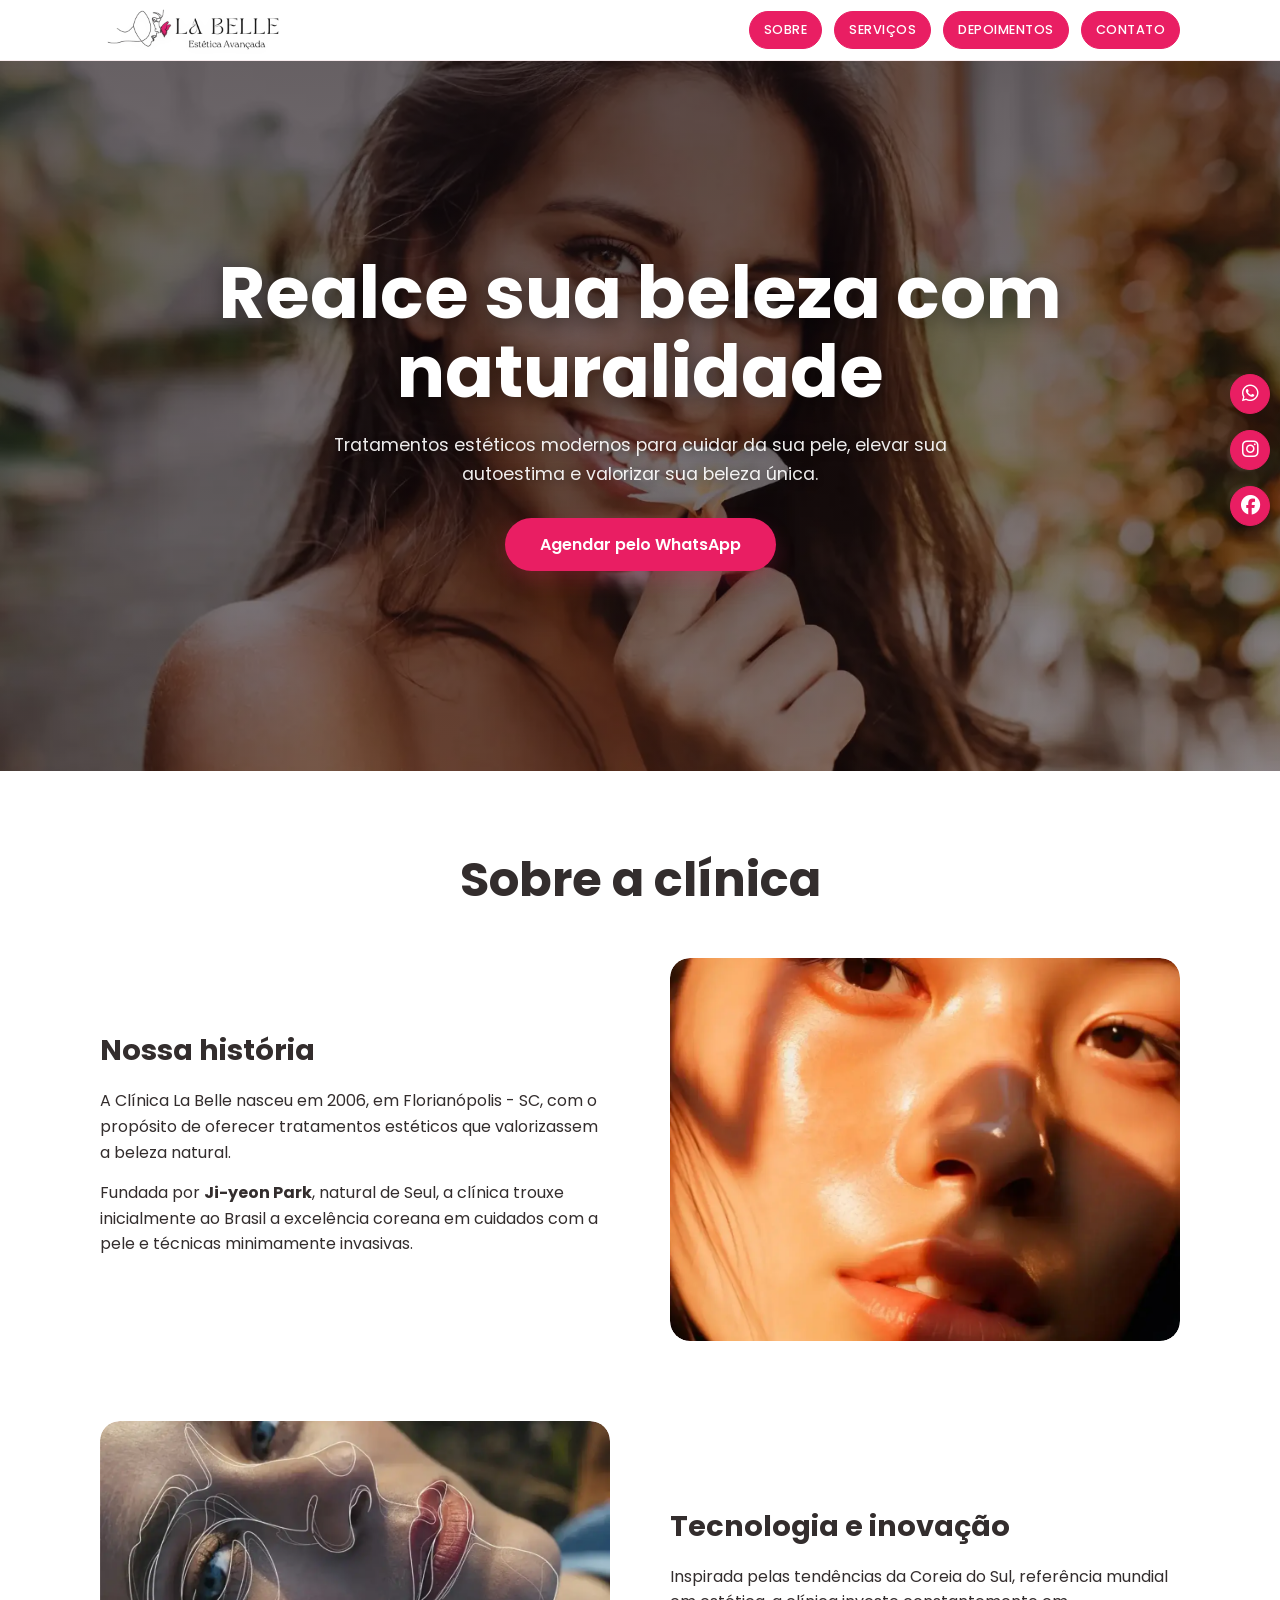
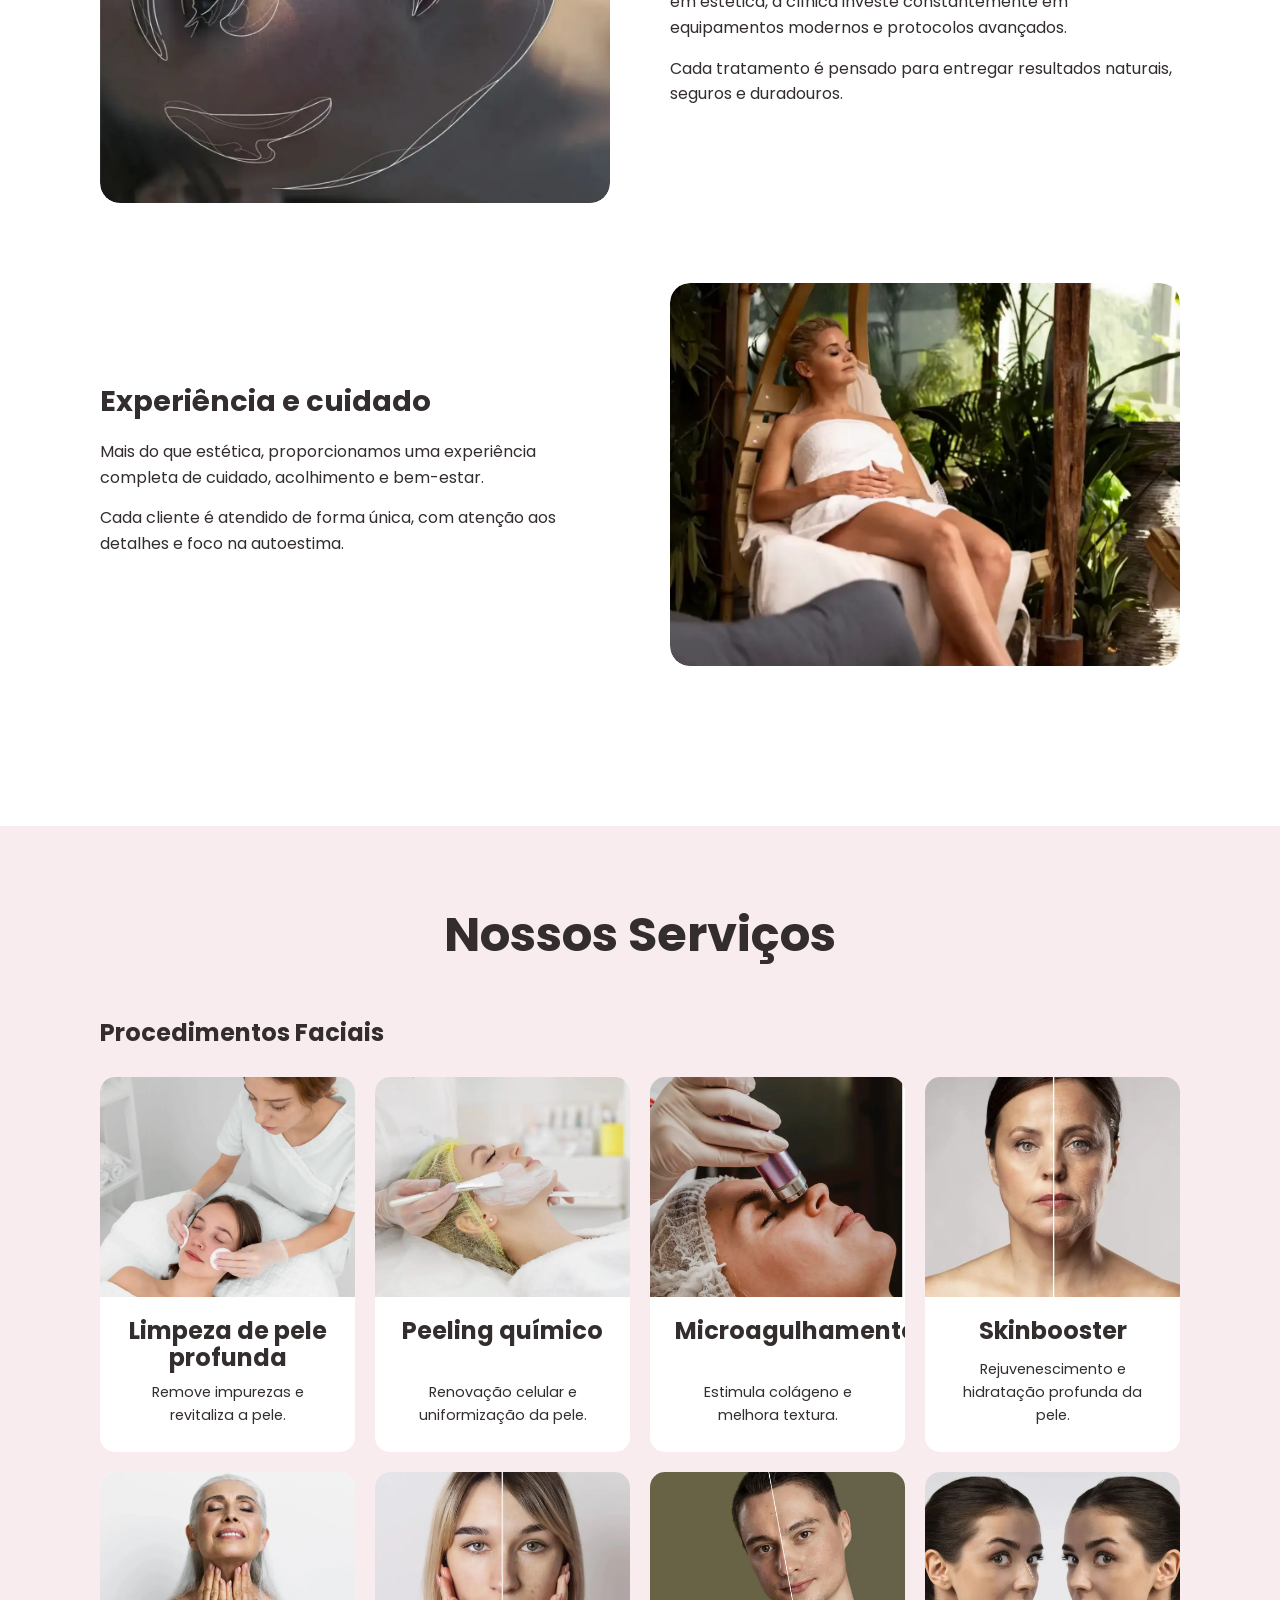
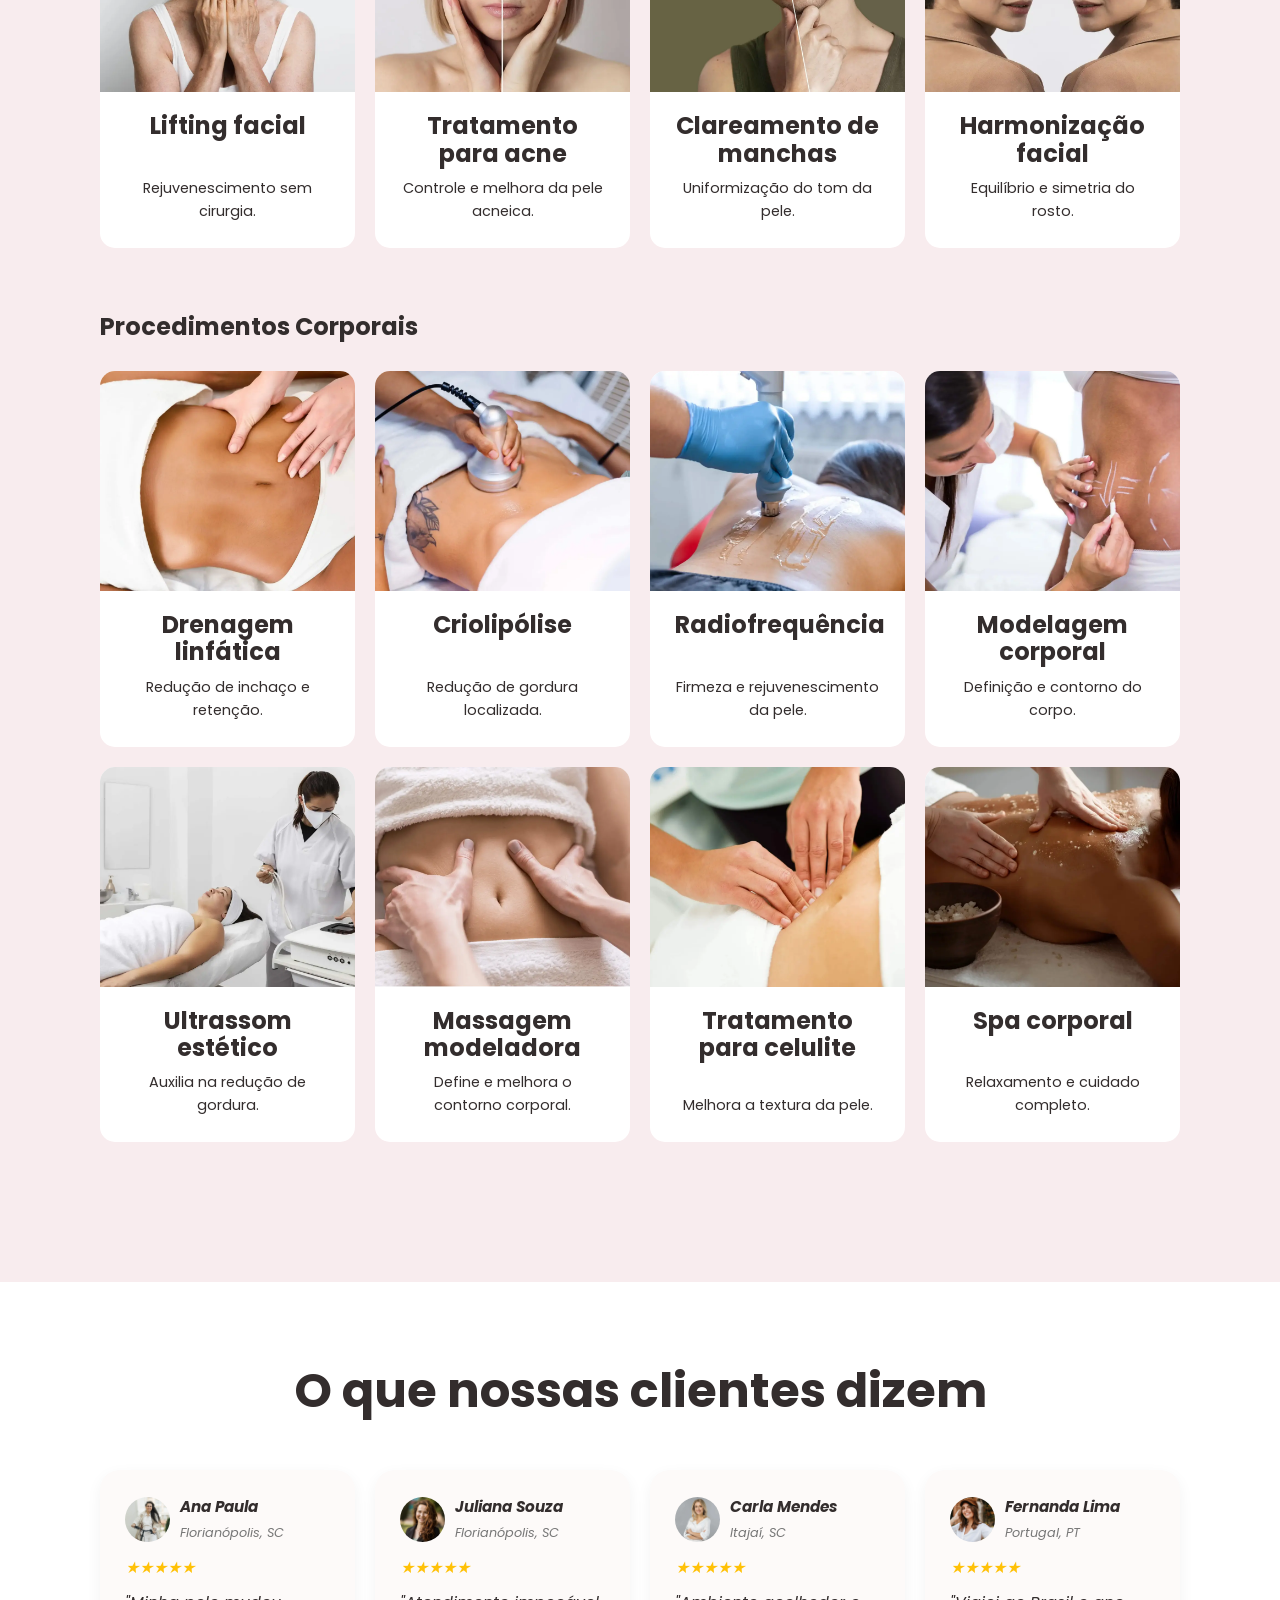
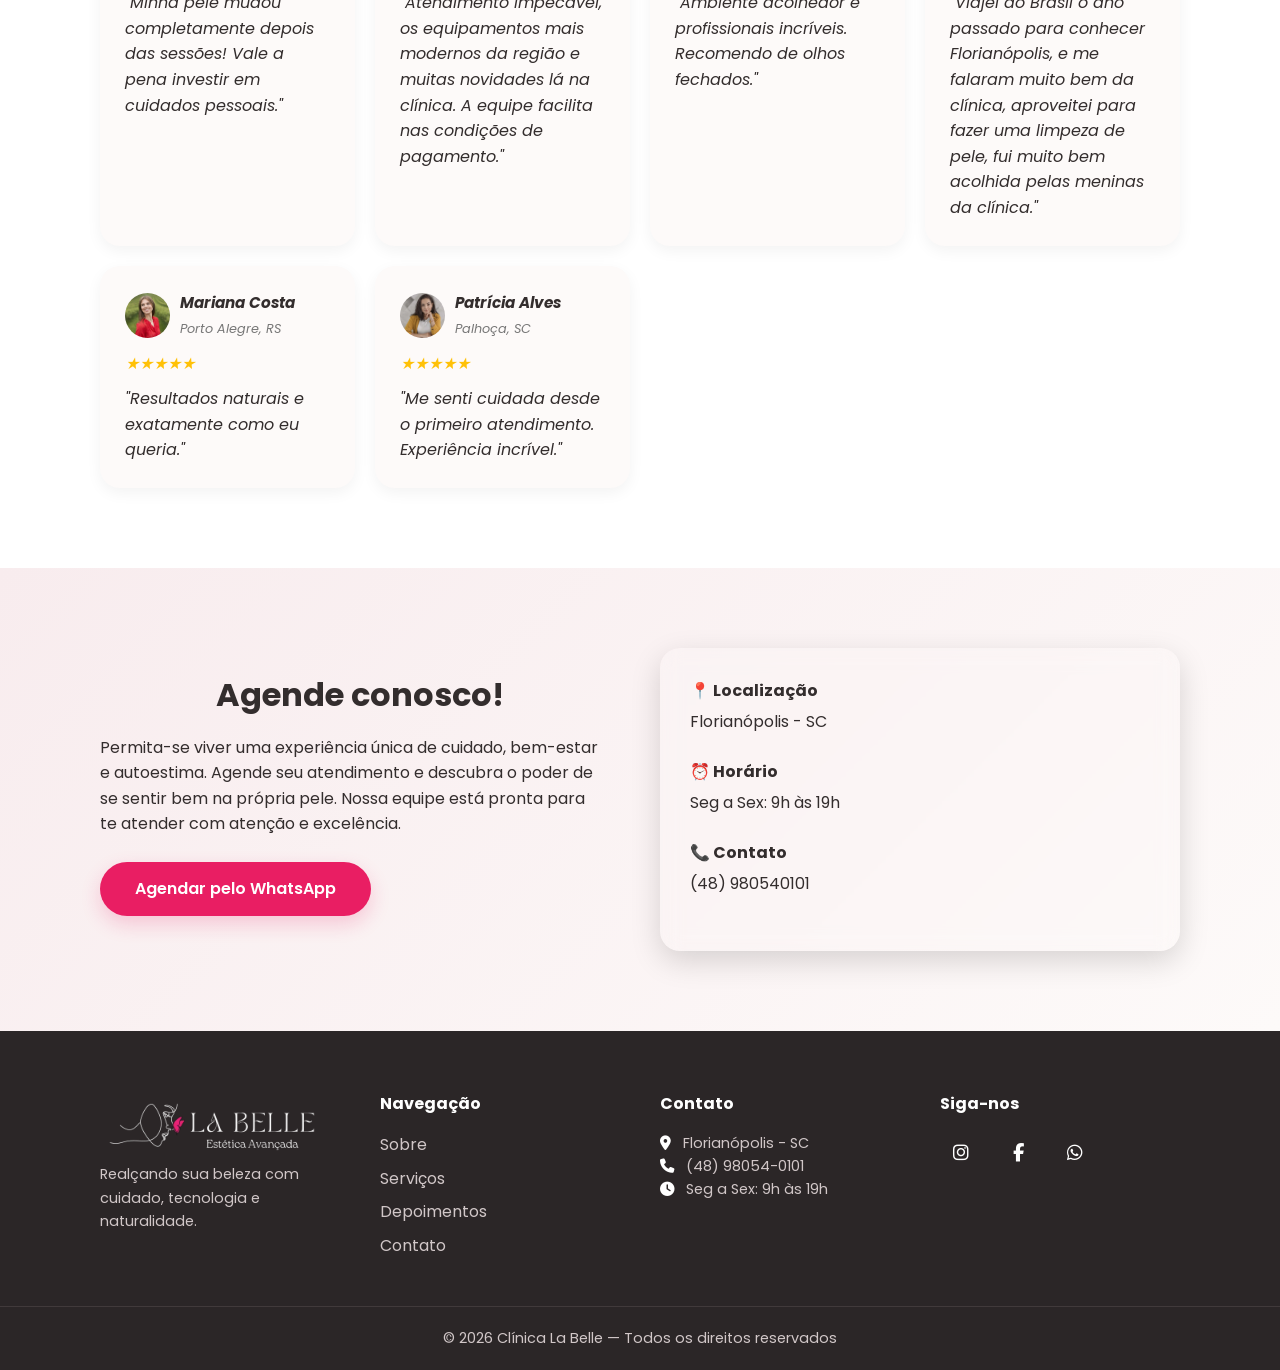
<file: Landing_page_glau/index.html>
<!DOCTYPE html>
<html lang="pt-BR">

<head>
    <meta charset="UTF-8">
    <meta name="viewport" content="width=device-width, initial-scale=1.0">

    <title>La Belle Estética Avançada | Tratamentos Faciais e Corporais</title>

    <meta name="description"
        content="Clínica de estética em Florianópolis especializada em tratamentos faciais e corporais. Agende seu horário e realce sua beleza com naturalidade.">
    <!-- SEO básico -->
    <meta name="robots" content="index, follow">
    <meta name="author" content="Glauciani Cardoso">

    <!-- THEME-COLOR -->
    <meta name="theme-color" content="#e91e63">

    <!-- Open Graph (quando compartilha link) -->
    <meta property="og:title" content="La Belle Estética Avançada | Tratamentos Faciais e Corporais">
    <meta property="og:type" content="website">
    <meta property="og:locale" content="pt_BR">

    <!-- Arquivo principal de estilos CSS -->
    <link rel="stylesheet" href="style.css">

    <!-- Fonte utilizada no site -->
    <link href="https://fonts.googleapis.com/css2?family=Poppins:wght@300;400;600&display=swap" rel="stylesheet">

    <!-- Biblioteca de ícones -->
    <link rel="stylesheet" href="https://cdnjs.cloudflare.com/ajax/libs/font-awesome/6.5.0/css/all.min.css">

    <!-- Favicon -->
    <link rel="icon" href="icon/favicon.ico">
</head>

<body>
    <div class="social-sidebar">

        <a href="https://wa.me/5548980540101" target="_blank" rel="noopener noreferrer" aria-label="WhatsApp">
            <i class="fab fa-whatsapp"></i>
        </a>

        <a href="https://www.instagram.com" target="_blank" rel="noopener noreferrer" aria-label="Instagram">
            <i class="fab fa-instagram"></i>
        </a>

        <a href="https://www.facebook.com" target="_blank" rel="noopener noreferrer" aria-label="Facebook">
            <i class="fab fa-facebook"></i>
        </a>

    </div>
    <!-- =========================
     CABEÇALHO / HEADER
========================= -->
    <header class="header">
        <!-- Container para centralizar o conteúdo -->
        <div class="container">
            <div class="logo">
                <!-- Logo da clínica -->
                <img src="img/logo.webp" alt="Clínica La Belle - Estética Avançada - Tratamentos Corporais">
            </div>
            <!-- Menu principal de navegação -->
            <nav aria-label="Menu principal">
                <ul class="nav">
                    <li><a href="#sobre">Sobre</a></li>
                    <li><a href="#servicos">Serviços</a></li>
                    <li><a href="#depoimentos">Depoimentos</a></li>
                    <li><a href="#contato">Contato</a></li>
                </ul>
            </nav>
        </div>
    </header>
    <!-- =========================
     CONTEÚDO PRINCIPAL
========================= -->
    <main>
        <!-- =========================
     HERO / BANNER PRINCIPAL
========================= -->
        <section class="hero" aria-label="Apresentação da clínica">
            <div class="container">
                <!-- O Título principal -->
                <h1>Realce sua beleza com naturalidade</h1>
                <!-- Texto de destaque -->
                <p>Tratamentos estéticos modernos para cuidar da sua pele,
                    elevar sua autoestima e valorizar sua beleza única.
                </p>
                <!-- Botão principal de agendamento -->
                <a href="https://wa.me/5548980540101" target="_blank" rel="noopener noreferrer" class="btn">
                    Agendar pelo WhatsApp
                </a>

            </div>
        </section>
        <!-- =========================
     SOBRE A CLÍNICA
========================= -->
        <section id="sobre" class="sobre">

            <div class="container">

                <h2>Sobre a clínica</h2>

                <!-- BLOCO 1 -->
                <div class="sobre-bloco">
                    <!-- Área de texto -->
                    <div class="sobre-texto">
                        <h3>Nossa história</h3>

                        <p>
                            A Clínica La Belle nasceu em 2006, em Florianópolis - SC, com o propósito de oferecer
                            tratamentos estéticos que valorizassem a beleza natural.
                        </p>

                        <p>
                            Fundada por <strong>Ji-yeon Park</strong>, natural de Seul, a clínica trouxe inicialmente ao
                            Brasil
                            a excelência coreana em cuidados com a pele e técnicas minimamente invasivas.
                        </p>
                    </div>
                    <!-- Área da imagem -->
                    <div class="sobre-img">
                        <img src="img/Ji-yeon.webp" alt="Fundadora Ji-yeon Park" loading="lazy">
                    </div>

                </div>

                <!-- BLOCO 2 -->
                <div class="sobre-bloco invertido">
                    <!-- Área de texto -->
                    <div class="sobre-texto">
                        <h3>Tecnologia e inovação</h3>

                        <p>
                            Inspirada pelas tendências da Coreia do Sul, referência mundial em estética,
                            a clínica investe constantemente em equipamentos modernos e protocolos avançados.
                        </p>

                        <p>
                            Cada tratamento é pensado para entregar resultados naturais, seguros e duradouros.
                        </p>
                    </div>
                    <!-- Área da imagem -->
                    <div class="sobre-img">
                        <img src="img/tecnologia-estetica.webp" alt="Equipamentos modernos de estética" loading="lazy">
                    </div>

                </div>

                <!-- BLOCO 3 -->
                <div class="sobre-bloco">
                    <!-- Área de texto -->
                    <div class="sobre-texto">
                        <h3>Experiência e cuidado</h3>

                        <p>
                            Mais do que estética, proporcionamos uma experiência completa de cuidado,
                            acolhimento e bem-estar.
                        </p>

                        <p>
                            Cada cliente é atendido de forma única, com atenção aos detalhes e foco na autoestima.
                        </p>
                    </div>

                    <!-- Área da imagem -->
                    <div class="sobre-img">
                        <img src="img/clinica-interior.webp" alt="Ambiente da clínica" loading="lazy">
                    </div>

                </div>

            </div>
        </section>

        <!-- =========================
     SERVIÇOS
========================= -->
        <section id="servicos" class="servicos">
            <div class="container">

                <h2>Nossos Serviços</h2>

                <!-- FACIAIS -->
                <div class="categoria">
                    <h3>Procedimentos Faciais</h3>
                    <!-- Grid responsiva dos serviços -->
                    <div class="grid">
                        <!-- Card de serviço -->
                        <article class="card">
                            <!-- Imagem ilustrativa do procedimento -->
                            <img src="img/limpeza-pele.webp" alt="Limpeza de pele profunda" loading="lazy">
                            <!-- Nome do procedimento -->
                            <h4>Limpeza de pele profunda</h4>
                            <!-- Pequena descrição do procedimento -->
                            <p>Remove impurezas e revitaliza a pele.</p>
                        </article>
                        <!-- Card de serviço -->
                        <article class="card">
                            <!-- Imagem ilustrativa do procedimento -->
                            <img src="img/peeling-quimico.webp" alt="Peeling químico" loading="lazy">
                            <!-- Nome do procedimento -->
                            <h4>Peeling químico</h4>
                            <!-- Pequena descrição do procedimento -->
                            <p>Renovação celular e uniformização da pele.</p>
                        </article>
                        <!-- Card de serviço -->
                        <article class="card">
                            <!-- Imagem ilustrativa do procedimento -->
                            <img src="img/microagulhamento.webp" alt="Microagulhamento" loading="lazy">
                            <!-- Nome do procedimento -->
                            <h4>Microagulhamento</h4>
                            <!-- Pequena descrição do procedimento -->
                            <p>Estimula colágeno e melhora textura.</p>
                        </article>

                        <!-- Card de serviço -->
                        <article class="card">
                            <!-- Imagem ilustrativa do procedimento -->
                            <img src="img/skinbooster.webp" alt="Skinbooster" loading="lazy">
                            <!-- Nome do procedimento -->
                            <h4>Skinbooster</h4>
                            <!-- Pequena descrição do procedimento -->
                            <p>Rejuvenescimento e hidratação profunda da pele.</p>
                        </article>
                        <!-- Card de serviço -->
                        <article class="card">
                            <!-- Imagem ilustrativa do procedimento -->
                            <img src="img/facial-lifting.webp" alt="Lifting facial" loading="lazy">
                            <!-- Nome do procedimento -->
                            <h4>Lifting facial</h4>
                            <!-- Pequena descrição do procedimento -->
                            <p>Rejuvenescimento sem cirurgia.</p>
                        </article>
                        <!-- Card de serviço -->
                        <article class="card">
                            <!-- Imagem ilustrativa do procedimento -->
                            <img src="img/tratamento-acne.webp" alt="Tratamento para acne" loading="lazy">
                            <!-- Nome do procedimento -->
                            <h4>Tratamento para acne</h4>
                            <!-- Pequena descrição do procedimento -->
                            <p>Controle e melhora da pele acneica.</p>
                        </article>
                        <!-- Card de serviço -->
                        <article class="card">
                            <!-- Imagem ilustrativa do procedimento -->
                            <img src="img/clareamento-manchas.webp" alt="Clareamento de manchas" loading="lazy">
                            <!-- Nome do procedimento -->
                            <h4>Clareamento de manchas</h4>
                            <!-- Pequena descrição do procedimento -->
                            <p>Uniformização do tom da pele.</p>
                        </article>
                        <!-- Card de serviço -->
                        <article class="card">
                            <!-- Imagem ilustrativa do procedimento -->
                            <img src="img/harmonizacao-facial.webp" alt="Harmonização facial" loading="lazy">
                            <!-- Nome do procedimento -->
                            <h4>Harmonização facial</h4>
                            <!-- Pequena descrição do procedimento -->
                            <p>Equilíbrio e simetria do rosto.</p>
                        </article>

                    </div>
                </div>

                <!-- CORPORAIS -->
                <div class="categoria">

                    <h3>Procedimentos Corporais</h3>

                    <!-- Grid responsiva dos serviços -->
                    <div class="grid">
                        <!-- Card de serviço -->
                        <article class="card">
                            <!-- Imagem ilustrativa do procedimento -->
                            <img src="img/drenagem-linfatica.webp" alt="Drenagem linfática" loading="lazy">
                            <!-- Nome do procedimento -->
                            <h4>Drenagem linfática</h4>
                            <!-- Pequena descrição do procedimento -->
                            <p>Redução de inchaço e retenção.</p>
                        </article>
                        <!-- Card de serviço -->
                        <article class="card">
                            <!-- Imagem ilustrativa do procedimento -->
                            <img src="img/criolipolise.webp" alt="Criolipólise" loading="lazy">
                            <!-- Nome do procedimento -->
                            <h4>Criolipólise</h4>
                            <!-- Pequena descrição do procedimento -->
                            <p>Redução de gordura localizada.</p>
                        </article>
                        <!-- Card de serviço -->
                        <article class="card">
                            <!-- Imagem ilustrativa do procedimento -->
                            <img src="img/radiofrequencia.webp" alt="Radiofrequência" loading="lazy">
                            <!-- Nome do procedimento -->
                            <h4>Radiofrequência</h4>
                            <!-- Pequena descrição do procedimento -->
                            <p>Firmeza e rejuvenescimento da pele.</p>
                        </article>
                        <!-- Card de serviço -->
                        <article class="card">
                            <!-- Imagem ilustrativa do procedimento -->
                            <img src="img/modelagem-corporal.webp" alt="Modelagem corporal" loading="lazy">
                            <!-- Nome do procedimento -->
                            <h4>Modelagem corporal</h4>
                            <!-- Pequena descrição do procedimento -->
                            <p>Definição e contorno do corpo.</p>
                        </article>
                        <!-- Card de serviço -->
                        <article class="card">
                            <!-- Imagem ilustrativa do procedimento -->
                            <img src="img/ultrassom.webp" alt="Ultrassom estético" loading="lazy">
                            <!-- Nome do procedimento -->
                            <h4>Ultrassom estético</h4>
                            <!-- Pequena descrição do procedimento -->
                            <p>Auxilia na redução de gordura.</p>
                        </article>
                        <!-- Card de serviço -->
                        <article class="card">
                            <!-- Imagem ilustrativa do procedimento -->
                            <img src="img/massagem-modeladora.webp" alt="Massagem modeladora" loading="lazy">
                            <!-- Nome do procedimento -->
                            <h4>Massagem modeladora</h4>
                            <!-- Pequena descrição do procedimento -->
                            <p>Define e melhora o contorno corporal.</p>
                        </article>
                        <!-- Card de serviço -->
                        <article class="card">
                            <!-- Imagem ilustrativa do procedimento -->
                            <img src="img/tratamento-celulite.webp" alt="Tratamento para celulite" loading="lazy">
                            <!-- Nome do procedimento -->
                            <h4>Tratamento para celulite</h4>
                            <!-- Pequena descrição do procedimento -->
                            <p>Melhora a textura da pele.</p>
                        </article>

                        <!-- Card de serviço -->
                        <article class="card">
                            <!-- Imagem ilustrativa do procedimento -->
                            <img src="img/spa-corporal.webp" alt="Spa corporal" loading="lazy">
                            <!-- Nome do procedimento -->
                            <h4>Spa corporal</h4>
                            <!-- Pequena descrição do procedimento -->
                            <p>Relaxamento e cuidado completo.</p>
                        </article>

                    </div>
                </div>

            </div>
        </section>

        <!-- =========================
     DEPOIMENTOS
========================= -->
        <section id="depoimentos" class="depoimentos">
            <div class="container">

                <h2>O que nossas clientes dizem</h2>
                <!-- Grid de depoimentos -->
                <div class="depoimentos-grid">

                    <!-- Card de depoimento 1 -->
                    <article class="depoimento">
                        <!-- Informações da cliente 1-->
                        <div class="cliente">
                            <img src="img/ana-paula.webp" alt="Foto de Ana Paula" loading="lazy">
                            <div>
                                <strong>Ana Paula</strong>
                                <span>Florianópolis, SC</span>
                            </div>
                        </div>
                        <!-- Avaliação em estrelas -->
                        <div class="estrelas" aria-label="5 estrelas">
                            ★★★★★
                        </div>
                        <!-- Relato da cliente -->
                        <p>
                            "Minha pele mudou completamente depois das sessões! Vale a pena investir em cuidados
                            pessoais."
                        </p>

                    </article>
                    <!-- Card de depoimento 2 -->
                    <article class="depoimento">
                        <!-- Informações da cliente 2 -->
                        <div class="cliente">
                            <img src="img/juliana-souza.webp" alt="Foto de Juliana Souza" loading="lazy">
                            <div>
                                <strong>Juliana Souza</strong>
                                <span>Florianópolis, SC</span>
                            </div>
                        </div>
                        <!-- Avaliação em estrelas -->
                        <div class="estrelas" aria-label="5 estrelas">
                            ★★★★★
                        </div>
                        <!-- Relato da cliente -->
                        <p>"Atendimento impecável, os equipamentos mais modernos da região e muitas novidades lá na
                            clínica.
                            A equipe
                            facilita nas condições de pagamento."</p>


                    </article>

                    <!-- Card de depoimento 3-->
                    <article class="depoimento">
                        <!-- Informações da cliente 3 -->
                        <div class="cliente">
                            <img src="img/carla-mendes.webp" alt="Foto de Carla Mendes" loading="lazy">
                            <div>
                                <strong>Carla Mendes</strong>
                                <span>Itajaí, SC</span>
                            </div>
                        </div>
                        <!-- Avaliação em estrelas -->
                        <div class="estrelas" aria-label="5 estrelas">
                            ★★★★★
                        </div>
                        <!-- Relato da cliente -->
                        <p>"Ambiente acolhedor e profissionais incríveis. Recomendo de olhos fechados."</p>
                    </article>


                    <!-- Card de depoimento 4-->
                    <article class="depoimento">
                        <!-- Informações da cliente 4 -->
                        <div class="cliente">
                            <img src="img/fernanda-lima.webp" alt="Foto de Fernanda Lima" loading="lazy">
                            <div>
                                <strong>Fernanda Lima</strong>
                                <span>Portugal, PT</span>
                            </div>
                        </div>
                        <!-- Avaliação em estrelas -->
                        <div class="estrelas" aria-label="5 estrelas">
                            ★★★★★
                        </div>
                        <!-- Relato da cliente -->
                        <p>"Viajei ao Brasil o ano passado para conhecer Florianópolis, e me falaram muito bem da
                            clínica,
                            aproveitei
                            para fazer
                            uma limpeza de pele, fui muito bem acolhida pelas meninas da clínica."</p>
                    </article>

                    <!-- Card de depoimento 5-->
                    <article class="depoimento">
                        <!-- Informações da cliente 5 -->
                        <div class="cliente">
                            <img src="img/mariana-costa.webp" alt="Foto de Mariana Costa" loading="lazy">
                            <div>
                                <strong>Mariana Costa</strong>
                                <span>Porto Alegre, RS</span>
                            </div>
                        </div>
                        <!-- Avaliação em estrelas -->
                        <div class="estrelas" aria-label="5 estrelas">
                            ★★★★★
                        </div>
                        <!-- Relato da cliente -->
                        <p>"Resultados naturais e exatamente como eu queria."</p>
                    </article>


                    <!-- Card de depoimento 6 -->
                    <article class="depoimento">
                        <!-- Informações da cliente 6-->
                        <div class="cliente">
                            <img src="img/patricia-alves.webp" alt="Foto de Patrícia Alves" loading="lazy">
                            <div>
                                <strong>Patrícia Alves</strong>
                                <span>Palhoça, SC</span>
                            </div>
                        </div>
                        <!-- Avaliação em estrelas -->
                        <div class="estrelas" aria-label="5 estrelas">
                            ★★★★★
                        </div>
                        <!-- Relato da cliente -->
                        <p>"Me senti cuidada desde o primeiro atendimento. Experiência incrível."</p>
                    </article>

                </div>

            </div>
        </section>

        <!-- =========================
     CONTATO
========================= -->
        <section id="contato" class="contato">
            <!-- Grid principal da área de contato -->
            <div class="container contato-grid">

                <!-- Área textual de contato -->
                <div class="contato-texto">
                    <h2>Agende conosco!</h2>

                    <p>
                        Permita-se viver uma experiência única de cuidado, bem-estar e autoestima.
                        Agende seu atendimento e descubra o poder de se sentir bem na própria pele.
                        Nossa equipe está pronta para te atender com atenção e excelência.
                    </p>
                    <!-- Botão de contato via WhatsApp -->
                    <a href="https://wa.me/5548980540101" target="_blank" rel="noopener noreferrer" class="btn">
                        Agendar pelo WhatsApp
                    </a>
                </div>

                <!-- Informações da clínica -->
                <div class="contato-info">
                    <div class="info-item">
                        <strong>📍 Localização</strong>
                        <p>Florianópolis - SC</p>
                    </div>

                    <div class="info-item">
                        <strong>⏰ Horário</strong>
                        <p>Seg a Sex: 9h às 19h</p>
                    </div>

                    <div class="info-item">
                        <strong>📞 Contato</strong>
                        <p>(48) 980540101</p>
                    </div>

                </div>

            </div>
        </section>
    </main>

    <!-- =========================
     RODAPÉ / FOOTER
========================= -->
    <footer class="footer" aria-label="Rodapé do site">
        <!-- Grid principal do rodapé -->
        <div class="container footer-grid">

            <!-- Logo e descrição da clínica -->
            <div class="footer-brand">
                <img src="img/logo-invertida.webp" alt="Clínica La Belle" loading="lazy">
                <p>
                    Realçando sua beleza com cuidado, tecnologia e naturalidade.
                </p>
            </div>

            <!-- Links rápidos de navegação -->
            <div class="footer-links">
                <h4>Navegação</h4>
                <ul>
                    <li><a href="#sobre">Sobre</a></li>
                    <li><a href="#servicos">Serviços</a></li>
                    <li><a href="#depoimentos">Depoimentos</a></li>
                    <li><a href="#contato">Contato</a></li>
                </ul>
            </div>

            <!-- Informações de contato -->
            <div class="footer-contato">
                <h4>Contato</h4>
                <p><i class="fas fa-map-marker-alt" aria-hidden="true"></i> Florianópolis - SC</p>
                <p><i class="fas fa-phone" aria-hidden="true"></i> (48) 98054-0101</p>
                <p><i class="fas fa-clock" aria-hidden="true"></i> Seg a Sex: 9h às 19h</p>
            </div>

            <!-- Redes sociais -->
            <div class="footer-social">
                <h4>Siga-nos</h4>

                <!-- Ícones das redes sociais -->
                <div class="social-icons">

                    <a href="https://www.instagram.com" target="_blank" rel="noopener noreferrer"
                        aria-label="Instagram">
                        <i class="fab fa-instagram" aria-hidden="true"></i>
                    </a>

                    <a href="https://www.facebook.com" target="_blank" rel="noopener noreferrer" aria-label="Facebook">
                        <i class="fab fa-facebook-f" aria-hidden="true"></i>
                    </a>

                    <a href="https://wa.me/55980540101" target="_blank" rel="noopener noreferrer" aria-label="WhatsApp">
                        <i class="fab fa-whatsapp" aria-hidden="true"></i>
                    </a>

                </div>
            </div>

        </div>

        <!-- Linha inferior de direitos autorais -->
        <div class="footer-bottom">
            <p>© 2026 Clínica La Belle — Todos os direitos reservados</p>
        </div>

    </footer>
</body>

</html>
</file>
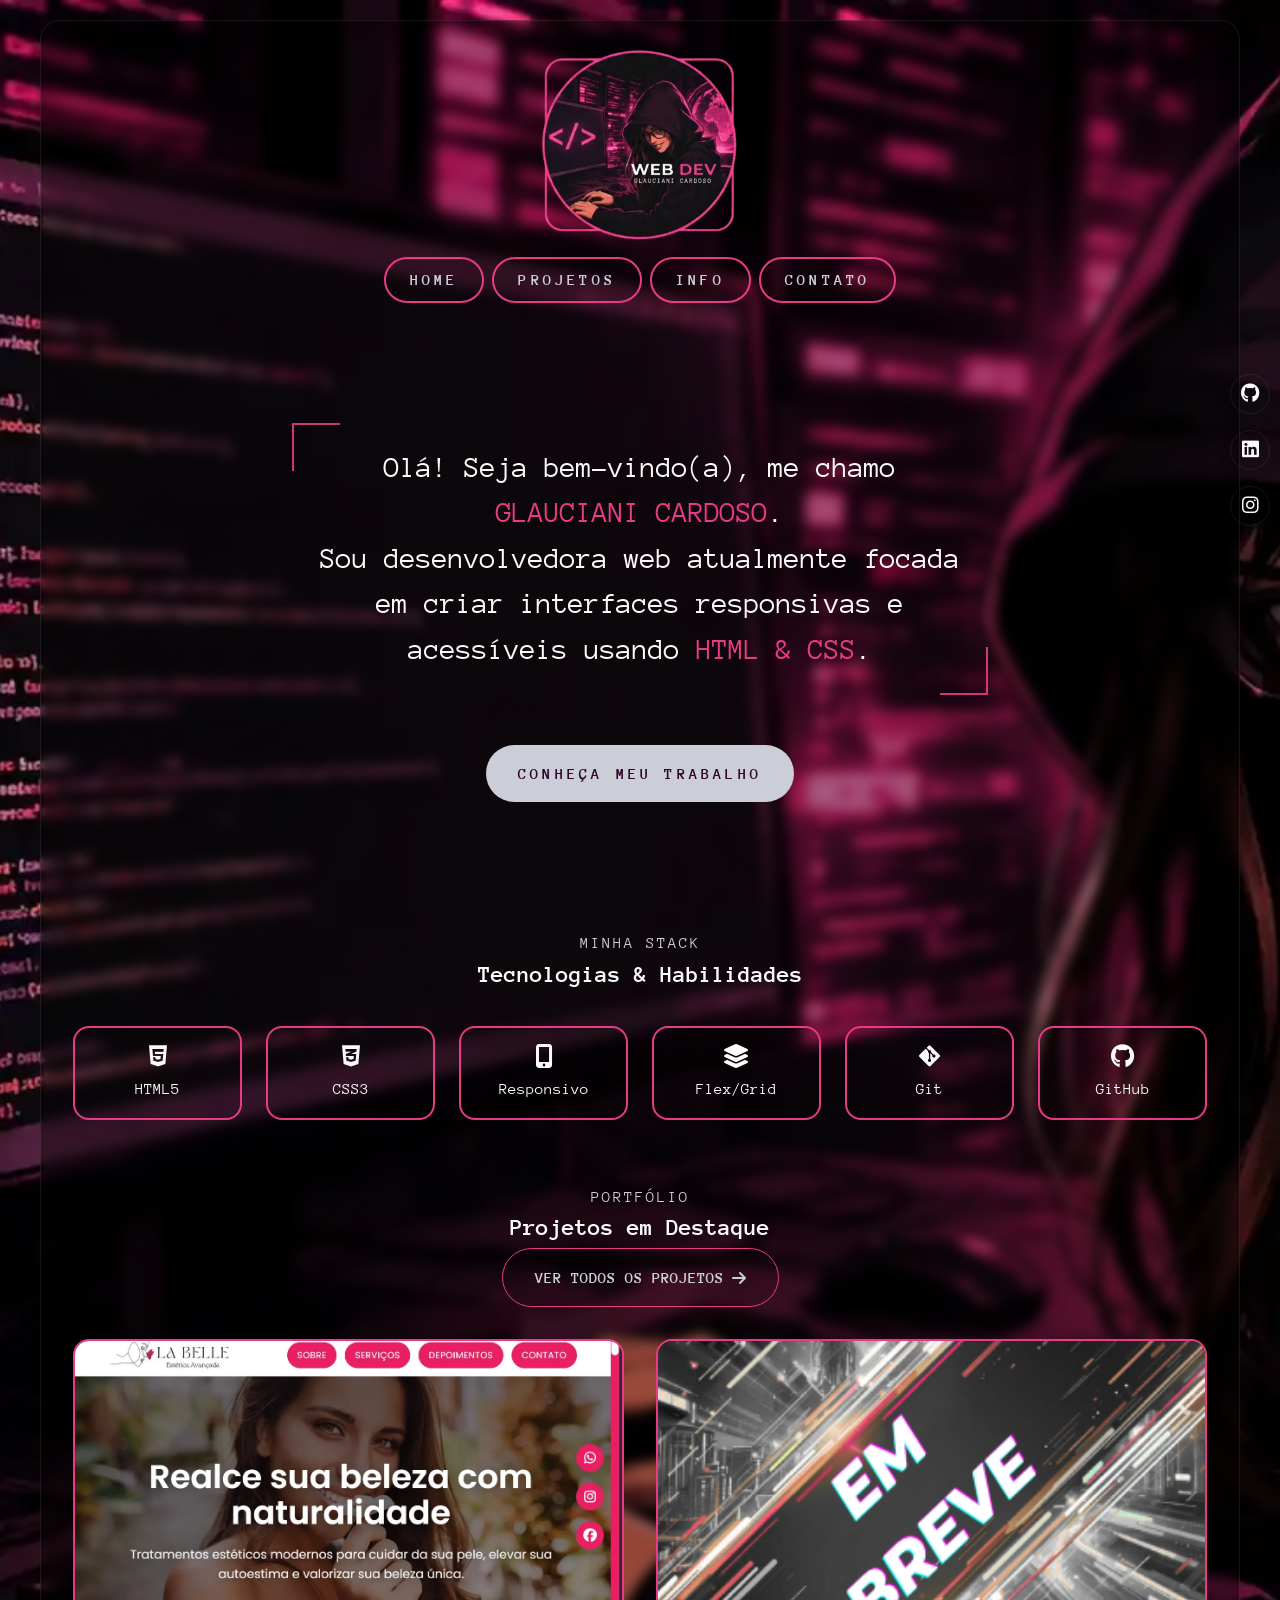
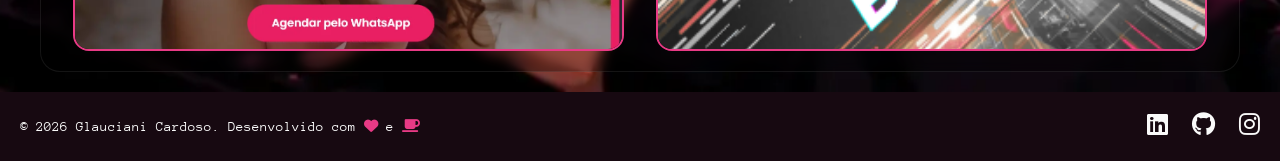
<file: Portfolio_glau/index.html>
<!DOCTYPE html> <!--Avisa ao navegador que o documento usa a versão mais recente do HTML (HTML5).-->
<html lang="pt-br"> <!--: Inicia o documento e define o idioma principal da página-->

<head> <!--Abre a área de configurações do site, onde ficam informações não visíveis na página.-->
    <meta charset="UTF-8">
    <!--Configura a codificação de caracteres para aceitar acentos, cedilhas e emojis corretamente.-->
    <meta name="viewport" content="width=device-width, initial-scale=1.0">
    <!--Torna o site responsivo, ajustando a largura da página ao tamanho da tela do celular ou computador.-->

    <title>Glauciani Cardoso | Desenvolvedora Front-end & Web</title>
    <!--Define o texto que aparece na aba do navegador e nos resultados do Google.-->

    <meta name="description"
        content="Portfólio de Glauciani Cardoso, desenvolvedora front-end focada em interfaces modernas, responsivas e acessíveis. Conheça meus projetos e vamos trabalhar juntos!">
    <!--Define o resumo do site que o Google exibe abaixo do título na busca (SEO).-->

    <!-- Open Graph para Redes Sociais -->
    <meta property="og:title" content="Glauciani Cardoso | Desenvolvedora Front-end & Web">
    <meta property="og:description"
        content="Portfólio de Glauciani Cardoso, desenvolvedora front-end focada em criar interfaces modernas e acessíveis.">
    <meta property="og:image" content="URL_foto_portfolio.jpg">
    <meta property="og:type" content="website">

    <link rel="stylesheet" href="css/style.css">
    <!--Conecta o arquivo CSS local para aplicar os estilos visuais e cores na página.-->

    <link rel="icon" type="image/x-icon" href="icon/favicon.ico">
    <!--Conecta o arquivo de ícone (favicon) que aparece na aba do navegador.-->
    <!-- Font Awesome -->
    <link rel="stylesheet" href="https://cdnjs.cloudflare.com/ajax/libs/font-awesome/6.5.0/css/all.min.css">
    <!--Conecta a biblioteca externa Font Awesome para permitir o uso de ícones prontos.-->
</head> <!--Fecha a área de configurações da página.-->

<body>
    <div class="page-bg">
        <div class="social-sidebar">

            <a href="https://www.github.com" target="_blank" aria-label="GitHub">
                <i class="fab fa-github"></i>
            </a>

            <a href="https://www.linkedin.com" target="_blank" aria-label="LinkedIn">
                <i class="fab fa-linkedin"></i>
            </a>

            <a href="https://www.instagram.com" target="_blank" aria-label="Instagram">
                <i class="fab fa-instagram"></i>
            </a>

        </div>

        <div class="container">

            <!-- NAVBAR -->
            <header class="nav">

                <div class="logo">
                    <a href="index.html">
                        <img src="img/logo.webp" alt="Logo Glauciani Cardoso">
                    </a>
                </div>

                <nav class="nav-links" aria-label="Menu principal">
                    <a href="index.html" class="active">Home</a>
                    <a href="projects.html">Projetos</a>
                    <a href="info.html">Info</a>
                    <a href="contact.html">Contato</a>
                </nav>

            </header>

            <main>

                <!-- HERO -->
                <section class="hero">

                    <h1 class="sr-only">
                        Glauciani Cardoso é Desenvolvedora Front-end
                    </h1>

                    <div class="quote-box">

                        <div class="corner top-left"></div>
                        <div class="corner bottom-right"></div>

                        <p>
                            Olá! Seja bem-vindo(a), me chamo <span>GLAUCIANI CARDOSO</span>.<br>

                            Sou desenvolvedora web atualmente focada em criar interfaces
                            responsivas e acessíveis usando <span>HTML & CSS</span>.
                        </p>

                    </div>

                    <div class="hero-actions">
                        <a href="projects.html" class="btn-primary">
                            Conheça meu trabalho
                        </a>
                    </div>

                </section>

                <!-- SKILLS -->
                <section class="skills">

                    <div class="section-title">
                        <span class="label">MINHA STACK</span>
                        <h2>Tecnologias & Habilidades</h2>
                    </div>

                    <div class="skills-grid">

                        <div class="card">
                            <i class="fab fa-html5" aria-hidden="true"></i>
                            <p>HTML5</p>
                        </div>

                        <div class="card">
                            <i class="fab fa-css3-alt" aria-hidden="true"></i>
                            <p>CSS3</p>
                        </div>

                        <div class="card">
                            <i class="fas fa-mobile-alt" aria-hidden="true"></i>
                            <p>Responsivo</p>
                        </div>

                        <div class="card">
                            <i class="fas fa-layer-group" aria-hidden="true"></i>
                            <p>Flex/Grid</p>
                        </div>

                        <div class="card">
                            <i class="fab fa-git-alt" aria-hidden="true"></i>
                            <p>Git</p>
                        </div>

                        <div class="card">
                            <i class="fab fa-github" aria-hidden="true"></i>
                            <p>GitHub</p>
                        </div>

                        <div class="card" hidden>
                            <i class="fab fa-figma" aria-hidden="true"></i>
                            <p>Figma</p>
                        </div>

                        <div class="card" hidden>
                            <i class="fas fa-paint-brush" aria-hidden="true"></i>
                            <p>UI Design</p>
                        </div>

                    </div>

                </section>

                <!-- PROJETOS EM DESTAQUE -->
                <section class="featured-projects">

                    <div class="projects-header">

                        <div>
                            <span class="label">PORTFÓLIO</span>
                            <h2>Projetos em Destaque</h2>
                        </div>

                        <a href="projects.html" class="view-all btn-secondary">
                            Ver todos os projetos
                            <i class="fas fa-arrow-right" aria-hidden="true"></i>
                        </a>

                    </div>

                    <div class="projects-grid">

                        <!-- Projeto 1 -->
                        <article class="project">

                            <a href="projects.html" class="project-link">

                                <img src="img/landing page.webp" alt="Preview da Landing Page">

                            </a>

                        </article>

                        <!-- Projeto 2 -->
                        <article class="project">

                            <a href="projects.html" class="project-link">

                                <img src="img/em_breve.png" alt="Preview da Landing Page responsiva">

                            </a>

                        </article>

                    </div>

                </section>

            </main>

        </div>
    </div>
    <!-- FOOTER -->
    <footer class="footer">

        <div class="footer-content">

            <p>
                &copy; 2026 Glauciani Cardoso.
                Desenvolvido com
                <i class="fas fa-heart heart-icon" aria-hidden="true"></i>
                e
                <i class="fas fa-coffee coffee-icon" aria-hidden="true"></i>
            </p>

            <div class="socials">

                <a href="#" target="_blank" rel="noopener noreferrer" aria-label="LinkedIn">
                    <i class="fab fa-linkedin"></i>
                </a>

                <a href="#" target="_blank" rel="noopener noreferrer" aria-label="GitHub">
                    <i class="fab fa-github"></i>
                </a>

                <a href="#" target="_blank" rel="noopener noreferrer" aria-label="Instagram">
                    <i class="fab fa-instagram"></i>
                </a>

            </div>

        </div>

    </footer>
</body>

</html>
</file>
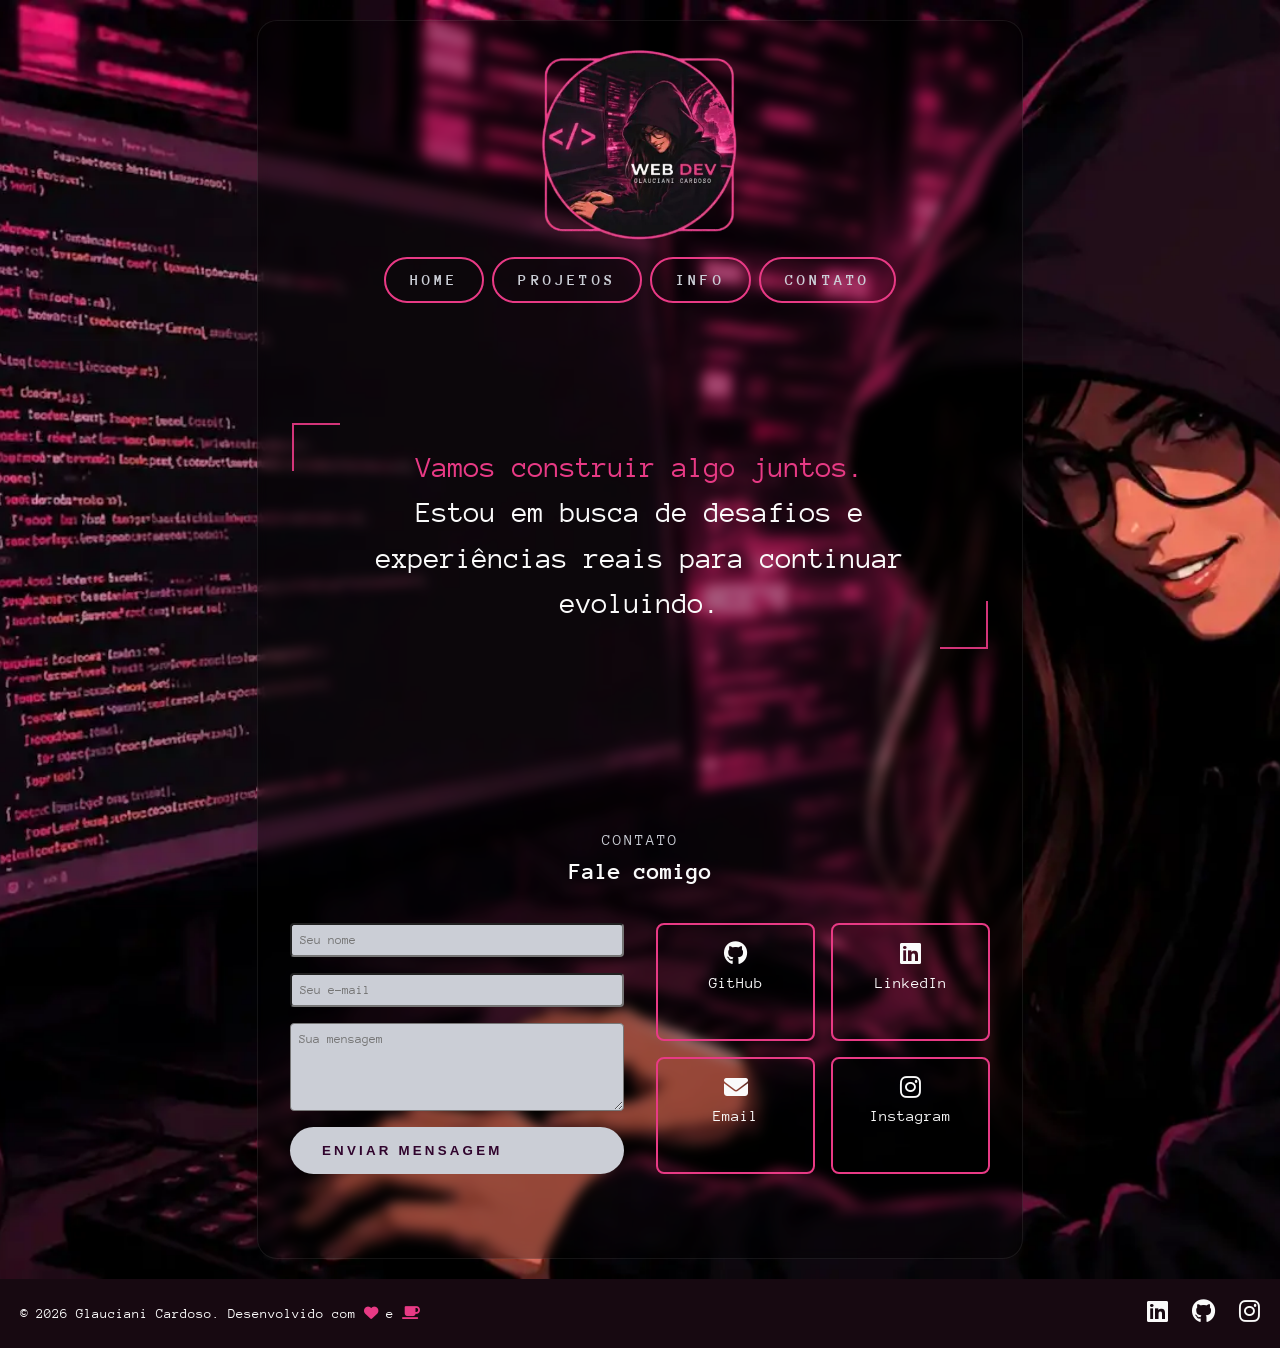
<file: Portfolio_glau/contact.html>
<!DOCTYPE html>
<html lang="pt-br">

<head>
    <meta charset="UTF-8">
    <meta name="viewport" content="width=device-width, initial-scale=1.0">
    <title>Contato | Glauciani Cardoso</title>
    <link rel="stylesheet" href="css/style.css">
    <link rel="stylesheet" href="https://cdnjs.cloudflare.com/ajax/libs/font-awesome/6.5.0/css/all.min.css">
</head>

<body>
    <div class="page-bg">
        <div class="container">

            <header class="nav">
                <div class="logo">
                    <a href="index.html">
                        <img src="img/logo.webp" alt="Glauciani Cardoso Logo">
                    </a>
                </div>
                <nav class="nav-links">
                    <a href="index.html">Home</a>
                    <a href="projects.html">Projetos</a>
                    <a href="info.html">Info</a>
                    <a href="contact.html" class="active">Contato</a>
                </nav>
            </header>

            <main>
                <!-- HERO / STORYTELLING -->
                <section class="hero">
                    <div class="quote-box">
                        <div class="corner top-left"></div>
                        <div class="corner bottom-right"></div>
                        <p>
                            <span>Vamos construir algo juntos.</span><br>
                            Estou em busca de desafios e experiências reais para continuar evoluindo.
                        </p>
                    </div>
                </section>

                <!-- CONTACT SECTION -->
                <section class="contact">
                    <div class="section-header">
                        <span class="label">CONTATO</span>
                        <h2 class="sectionn-title">Fale comigo</h2>
                    </div>

                    <div class="contact-grid">
                        <!-- FORM -->
                        <form class="contact-form" action="#" method="POST">
                            <div class="form-group">
                                <label for="name" class="sr-only">Seu nome</label>
                                <input type="text" id="name" name="name" placeholder="Seu nome" required>
                            </div>

                            <div class="form-group">
                                <label for="email" class="sr-only">Seu e-mail</label>
                                <input type="email" id="email" name="email" placeholder="Seu e-mail" required>
                            </div>

                            <div class="form-group">
                                <label for="message" class="sr-only">Sua mensagem</label>
                                <textarea id="message" name="message" rows="5" placeholder="Sua mensagem"
                                    required></textarea>
                            </div>

                            <button type="submit" class="btn-primary">Enviar mensagem</button>
                        </form>

                        <!-- INFO (Agora clicáveis) -->
                        <div class="contact-info">
                            <a href="https://github.com/SEU_USER" target="_blank" class="info-card"
                                aria-label="Acesse meu GitHub">
                                <i class="fab fa-github" aria-hidden="true"></i>
                                <p>GitHub</p>
                            </a>

                            <a href="https://linkedin.com/in/SEU_USER" target="_blank" class="info-card"
                                aria-label="Acesse meu LinkedIn">
                                <i class="fab fa-linkedin" aria-hidden="true"></i>
                                <p>LinkedIn</p>
                            </a>

                            <a href="mailto:seuemail@exemplo.com" class="info-card" aria-label="Envie um e-mail">
                                <i class="fas fa-envelope" aria-hidden="true"></i>
                                <p>Email</p>
                            </a>

                            <a href="https://instagram.com/SEU_USER" target="_blank" class="info-card"
                                aria-label="Siga-me no Instagram">
                                <i class="fab fa-instagram" aria-hidden="true"></i>
                                <p>Instagram</p>
                            </a>
                        </div>
                    </div>
                </section>
            </main>


        </div>
    </div>
    <footer class="footer">
        <div class="footer-content">
            <p>&copy; 2026 Glauciani Cardoso. Desenvolvido com
                <i class="fas fa-heart heart-icon" aria-hidden="true"></i> e
                <i class="fas fa-coffee coffee-icon" aria-hidden="true"></i>
            </p>
            <div class="socials">
                <a href="#" target="_blank" rel="noopener" aria-label="LinkedIn"><i class="fab fa-linkedin"></i></a>
                <a href="#" target="_blank" rel="noopener" aria-label="GitHub"><i class="fab fa-github"></i></a>
                <a href="#" target="_blank" rel="noopener" aria-label="Instagram"><i class="fab fa-instagram"></i></a>
            </div>
        </div>
    </footer>
</body>

</html>
</file>
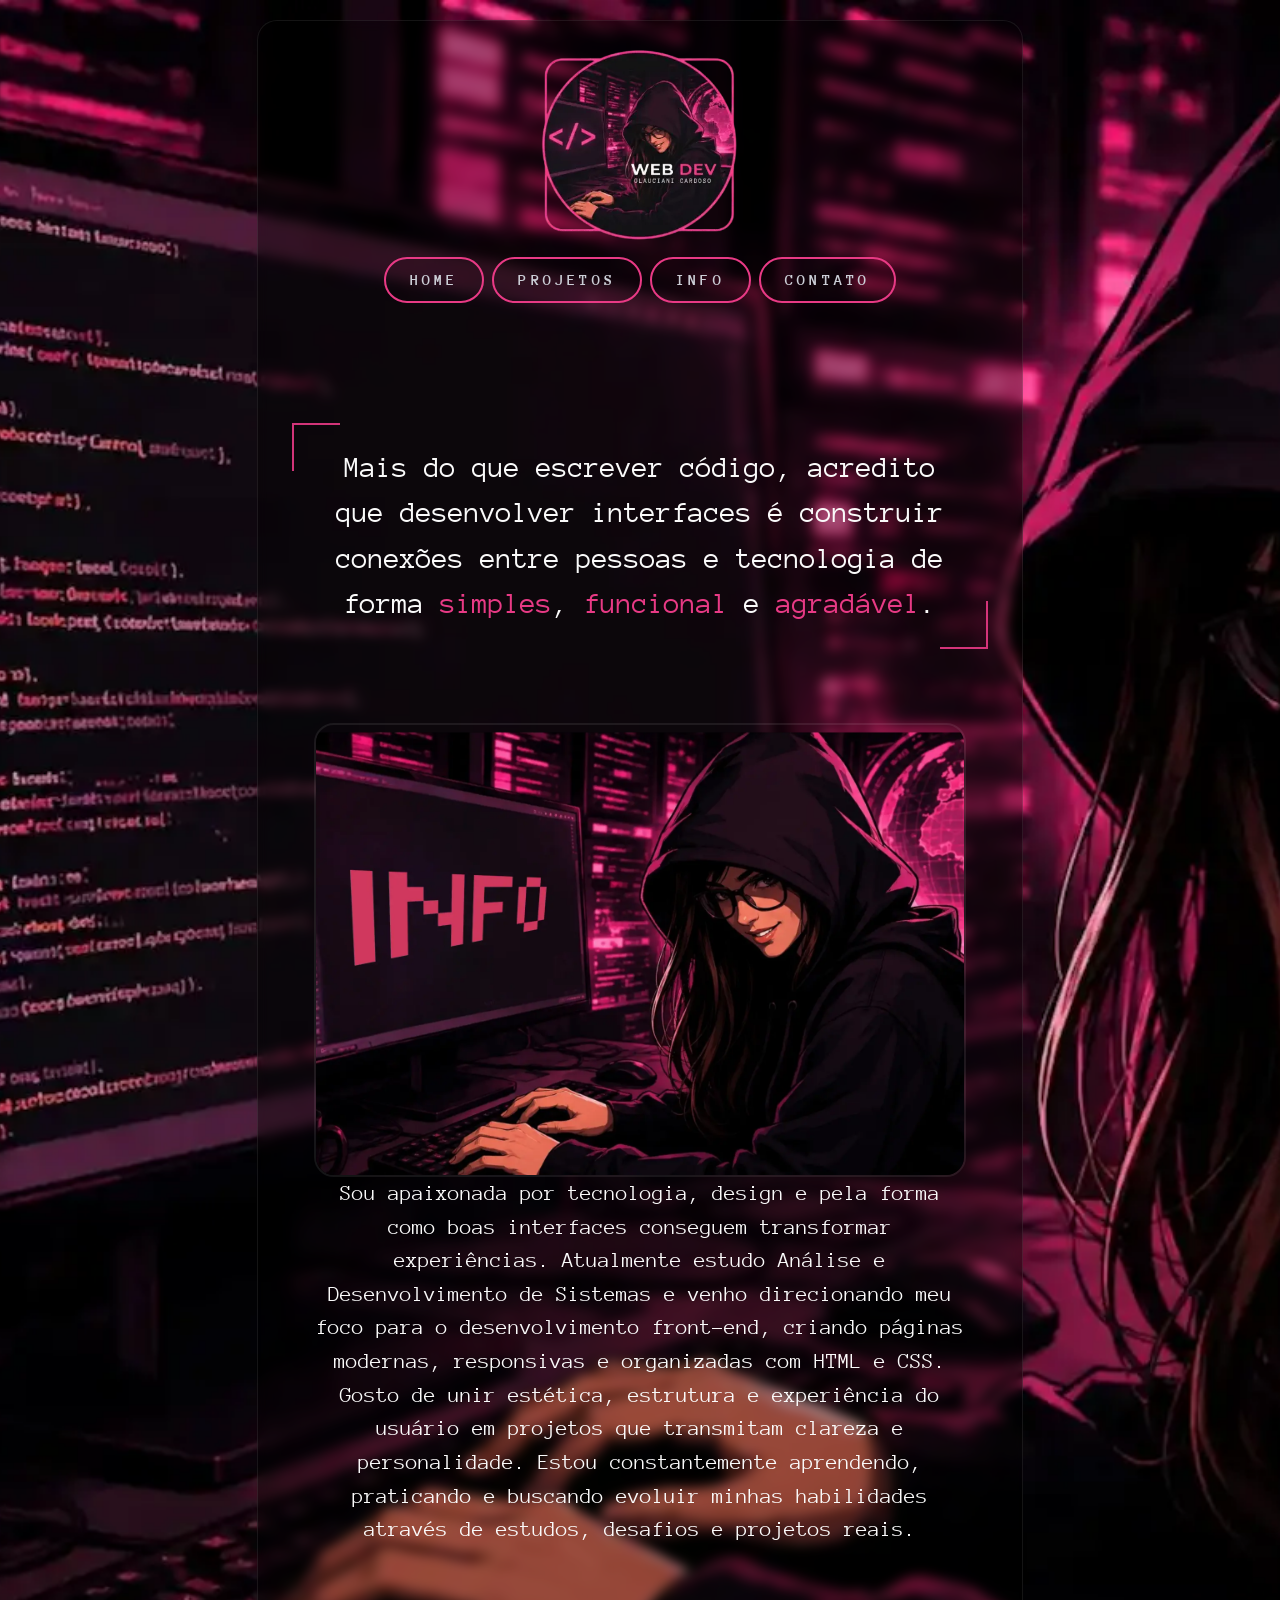
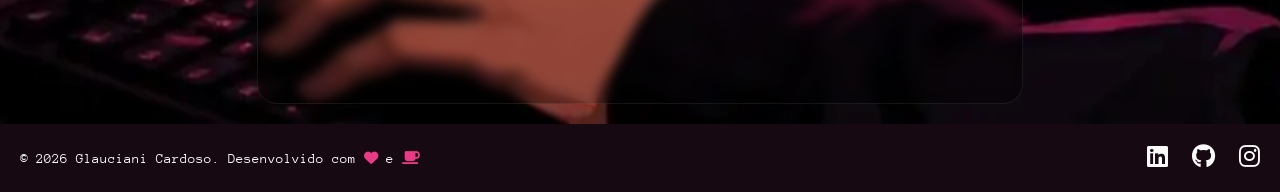
<file: Portfolio_glau/info.html>
<!DOCTYPE html>
<html lang="pt-br">

<head>
    <meta charset="UTF-8">
    <meta name="viewport" content="width=device-width, initial-scale=1.0">

    <title>Info | Glauciani Cardoso</title>

    <link rel="stylesheet" href="css/style.css">

    <link rel="stylesheet" href="https://cdnjs.cloudflare.com/ajax/libs/font-awesome/6.5.0/css/all.min.css">
</head>

<body>

    <div class="page-bg">

        <div class="container">

            <header class="nav">

                <div class="logo">
                    <a href="index.html">
                        <img src="img/logo.webp" alt="Glauciani Cardoso Logo">
                    </a>
                </div>

                <nav class="nav-links">
                    <a href="index.html">Home</a>
                    <a href="projects.html">Projetos</a>
                    <a href="info.html" class="active">Info</a>
                    <a href="contact.html">Contato</a>
                </nav>

            </header>

            <main>

                <section class="hero">

                    <!-- Frase de efeito -->
                    <div class="quote-box">

                        <div class="corner top-left"></div>
                        <div class="corner bottom-right"></div>

                        <p>
                            Mais do que escrever código, acredito que desenvolver interfaces
                            é construir conexões entre pessoas e tecnologia de forma
                            <span>simples</span>,
                            <span>funcional</span> e
                            <span>agradável</span>.
                        </p>

                    </div>

                    <!-- Box de Perfil -->
                    <div class="quote-box quote-box-info">

                        <div class="info-image">
                            <img src="img/info-img.webp" alt="Foto de perfil de Glauciani Cardoso">
                        </div>

                        <div class="quote-text-info">

                            <h1 class="h1-info" hidden>Info</h1>

                            <p>
                                Sou apaixonada por tecnologia, design e pela forma como boas
                                interfaces conseguem transformar experiências.

                                Atualmente estudo Análise e Desenvolvimento de Sistemas e
                                venho direcionando meu foco para o desenvolvimento front-end,
                                criando páginas modernas, responsivas e organizadas com HTML
                                e CSS.

                                Gosto de unir estética, estrutura e experiência do usuário em
                                projetos que transmitam clareza e personalidade.

                                Estou constantemente aprendendo, praticando e buscando evoluir
                                minhas habilidades através de estudos, desafios e projetos reais.
                            </p>

                        </div>

                    </div>

                </section>

            </main>

        </div>

    </div>

    <!-- FOOTER -->
    <footer class="footer">

        <div class="footer-content">

            <p>
                &copy; 2026 Glauciani Cardoso.
                Desenvolvido com
                <i class="fas fa-heart heart-icon" aria-hidden="true"></i>
                e
                <i class="fas fa-coffee coffee-icon" aria-hidden="true"></i>
            </p>

            <div class="socials">

                <a href="#" target="_blank" rel="noopener noreferrer" aria-label="LinkedIn">

                    <i class="fab fa-linkedin"></i>

                </a>

                <a href="#" target="_blank" rel="noopener noreferrer" aria-label="GitHub">

                    <i class="fab fa-github"></i>

                </a>

                <a href="#" target="_blank" rel="noopener noreferrer" aria-label="Instagram">

                    <i class="fab fa-instagram"></i>

                </a>

            </div>

        </div>

    </footer>

</body>

</html>
</file>
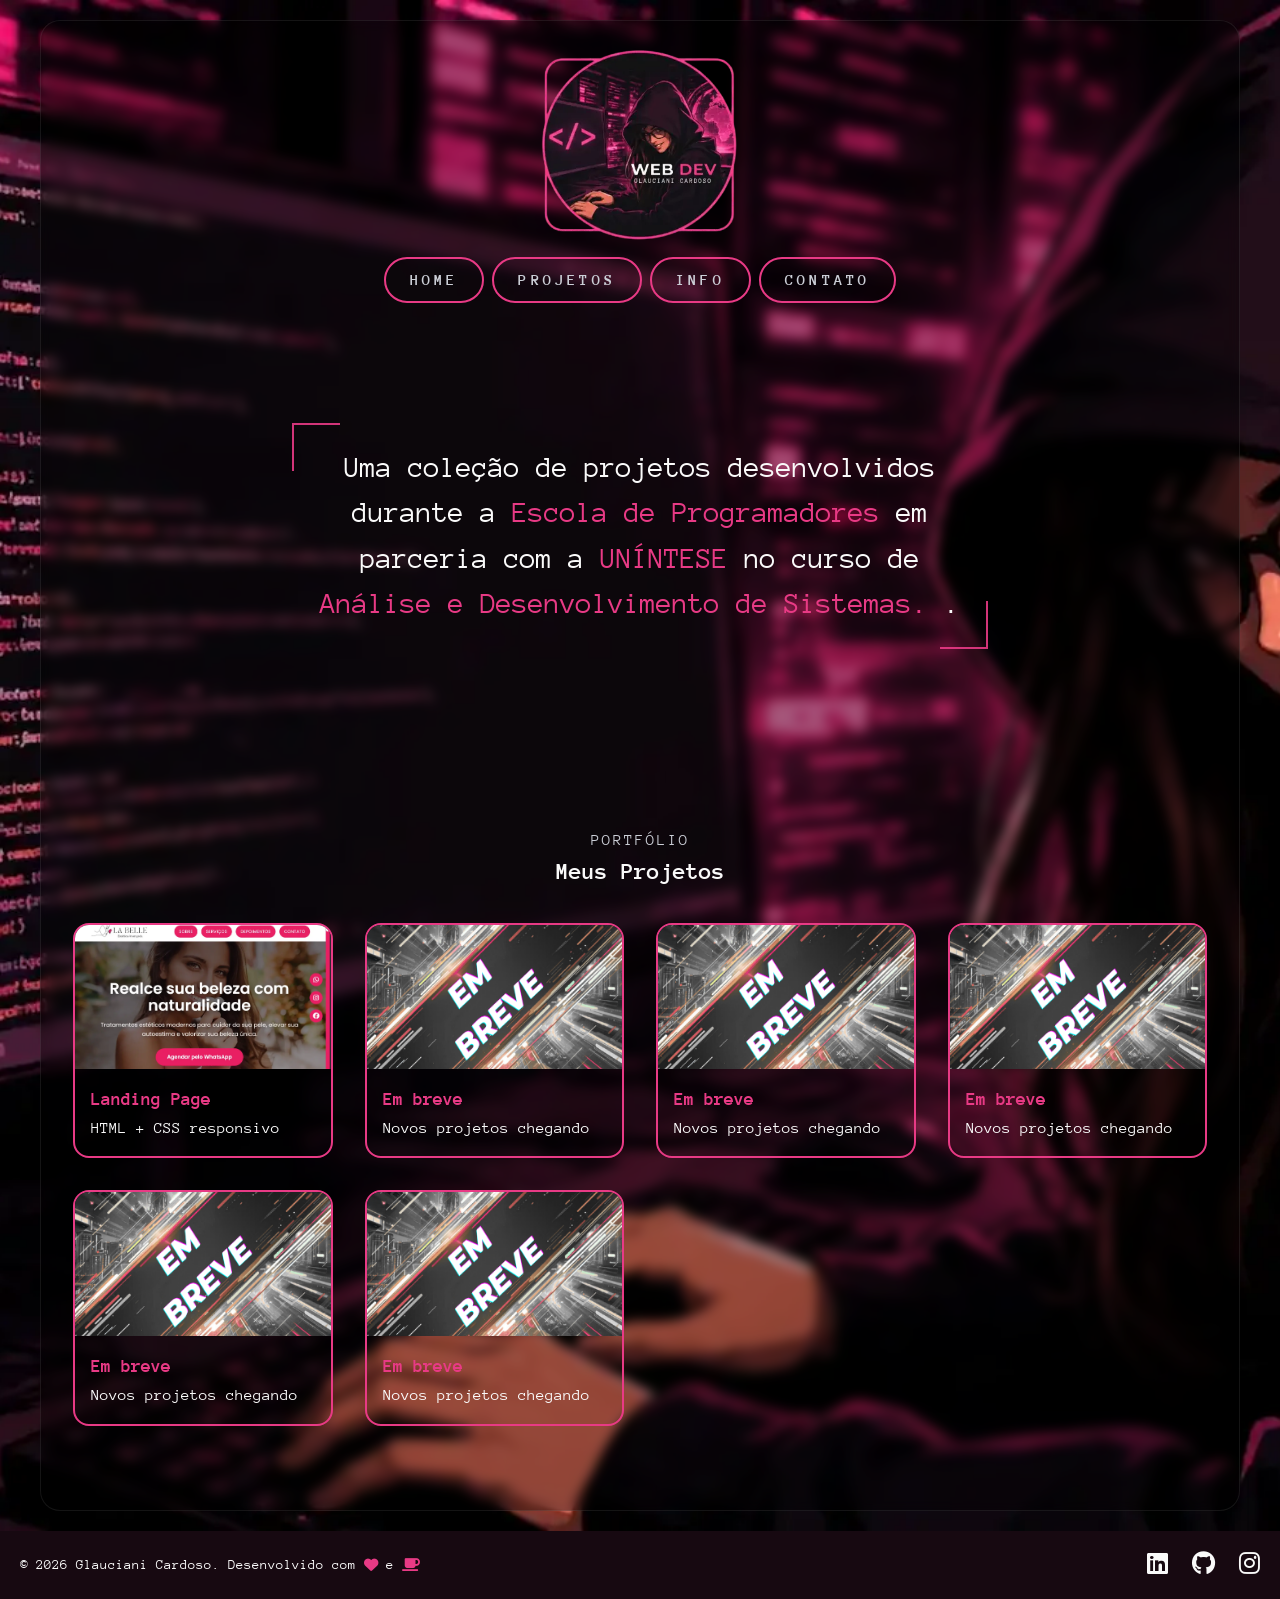
<file: Portfolio_glau/projects.html>
<!DOCTYPE html>
<html lang="pt-br">

<head>
    <meta charset="UTF-8">
    <meta name="viewport" content="width=device-width, initial-scale=1.0">

    <title>Glauciani Cardoso | Projetos</title>

    <meta name="description" content="Coleção de projetos front-end desenvolvidos por Glauciani Cardoso.">

    <link rel="stylesheet" href="css/style.css">

    <!-- Font Awesome -->
    <link rel="stylesheet" href="https://cdnjs.cloudflare.com/ajax/libs/font-awesome/6.5.0/css/all.min.css">
</head>

<body>
    <div class="page-bg">
        <div class="container">

            <!-- NAVBAR -->
            <header class="nav">

                <div class="logo">
                    <a href="index.html">
                        <img src="img/logo.webp" alt="Logo Glauciani Cardoso">
                    </a>
                </div>

                <nav class="nav-links" aria-label="Menu principal">
                    <a href="index.html">Home</a>
                    <a href="projects.html" class="active">Projetos</a>
                    <a href="info.html">Info</a>
                    <a href="contact.html">Contato</a>
                </nav>

            </header>

            <main>

                <!-- HERO -->
                <section class="hero">

                    <div class="quote-box">

                        <div class="corner top-left"></div>
                        <div class="corner bottom-right"></div>

                        <p>
                            Uma coleção de projetos desenvolvidos durante a
                            <span>
                                <a href="https://cursodeprogramador.com.br/" target="_blank" rel="noopener noreferrer">
                                    Escola de Programadores
                                </a>
                            </span>

                            em parceria com a

                            <span>
                                <a href="https://unintese.com.br/" target="_blank" rel="noopener noreferrer">
                                    UNÍNTESE
                                </a>
                            </span>

                            no curso de

                            <span>
                                <a href="https://unintese.com.br/analise-dev-sistemas" target="_blank"
                                    rel="noopener noreferrer">
                                    Análise e Desenvolvimento de Sistemas.
                                </a>
                            </span>.
                        </p>

                    </div>

                </section>

                <!-- PROJETOS -->
                <section class="projects">

                    <div class="projects-header">
                        <div>
                            <span class="label">PORTFÓLIO</span>
                            <h2>Meus Projetos</h2>
                        </div>
                    </div>

                    <div class="projects-grid">

                        <!-- Projeto 1 -->
                        <article class="project">

                            <a href="#" class="project-link">

                                <img src="img/landing page.webp" alt="Preview da Landing Page responsiva"
                                    loading="lazy">

                                <div class="project-content">
                                    <h3>Landing Page</h3>
                                    <p>HTML + CSS responsivo</p>
                                </div>

                            </a>

                        </article>

                        <!-- Projeto 2 -->
                        <article class="project">

                            <a href="#" class="project-link">

                                <img src="img/em_breve.png" alt="Preview do layout construído com CSS Grid"
                                    loading="lazy">

                                <div class="project-content">
                                    <h3>Em breve</h3>
                                    <p>Novos projetos chegando</p>
                                </div>

                            </a>

                        </article>

                        <!-- Projeto 3 -->
                        <article class="project">

                            <a href="#" class="project-link">

                                <img src="img/em_breve.png" alt="Placeholder para novos projetos" loading="lazy">

                                <div class="project-content">
                                    <h3>Em breve</h3>
                                    <p>Novos projetos chegando</p>
                                </div>

                            </a>

                        </article>

                        <!-- Projeto 4 -->
                        <article class="project">

                            <a href="#" class="project-link">

                                <img src="img/em_breve.png" alt="Placeholder para novos projetos" loading="lazy">

                                <div class="project-content">
                                    <h3>Em breve</h3>
                                    <p>Novos projetos chegando</p>
                                </div>

                            </a>

                        </article>

                        <!-- Projeto 5 -->
                        <article class="project">

                            <a href="#" class="project-link">

                                <img src="img/em_breve.png" alt="Placeholder para novos projetos" loading="lazy">

                                <div class="project-content">
                                    <h3>Em breve</h3>
                                    <p>Novos projetos chegando</p>
                                </div>

                            </a>

                        </article>


                        <!-- Projeto 6 -->
                        <article class="project">

                            <a href="#" class="project-link">

                                <img src="img/em_breve.png" alt="Placeholder para novos projetos" loading="lazy">

                                <div class="project-content">
                                    <h3>Em breve</h3>
                                    <p>Novos projetos chegando</p>
                                </div>

                            </a>

                        </article>

                    </div>

                </section>

            </main>
        </div>
    </div>


    <!-- FOOTER -->
    <footer class="footer">

        <div class="footer-content">

            <p>
                &copy; 2026 Glauciani Cardoso.
                Desenvolvido com
                <i class="fas fa-heart heart-icon" aria-hidden="true"></i>
                e
                <i class="fas fa-coffee coffee-icon" aria-hidden="true"></i>
            </p>

            <div class="socials">

                <a href="#" target="_blank" rel="noopener noreferrer" aria-label="LinkedIn">
                    <i class="fab fa-linkedin"></i>
                </a>

                <a href="#" target="_blank" rel="noopener noreferrer" aria-label="GitHub">
                    <i class="fab fa-github"></i>
                </a>

                <a href="#" target="_blank" rel="noopener noreferrer" aria-label="Instagram">
                    <i class="fab fa-instagram"></i>
                </a>

            </div>

        </div>

    </footer>
</body>

</html>
</file>
<file: Landing_page_glau/style.css>
/* =========================================================
   RESET GLOBAL
   Remove espaçamentos padrão do navegador e padroniza
   o cálculo de largura/altura dos elementos
========================================================= */
* {
    margin: 0;
    padding: 0;
    box-sizing: border-box;
}

/* Rolagem suave ao clicar em links internos */
html:focus-within {
    scroll-behavior: smooth;
}

/* Faz imagens nunca ultrapassarem o container */
img {
    display: block;
    max-width: 100%;
    height: auto;
}

a,
button {
    -webkit-tap-highlight-color: transparent;
}

/* =========================================================
   VARIÁVEIS GLOBAIS
   Centraliza todas as cores do projeto em um único lugar
========================================================= */
:root {

    /* =====================
       CORES PRINCIPAIS
    ===================== */

    /* Rosa principal utilizado em botões,
       destaques e efeitos */
    --primary: #e91e63;

    /* Rosa mais suave para detalhes visuais */
    --primary-soft: #ff85a1;


    /* =====================
       CORES DE FUNDO
    ===================== */

    /* Fundo principal do site */
    --secondary: #fdfaf9;

    /* Branco utilizado em cards e blocos */
    --bg-soft: #ffffff;

    /* Fundo rosado suave usado em seções */
    --accent: #f8ecee;


    /* =====================
       TEXTOS
    ===================== */

    /* Cor principal dos textos */
    --text: #332d2d;


    /* =====================
       FOOTER
    ===================== */

    /* Fundo principal do rodapé */
    --footer: #2b2627;

    /* Cor dos textos do rodapé */
    --footer-text: #d1c7c8;

    /* Linha divisória inferior do footer */
    --footer-bottom: #413a3b;
}

/* =========================================================
   ESTILOS BASE
========================================================= */

/* Configurações globais do corpo da página */
body {
    font-family: 'Poppins', sans-serif;
    color: var(--text);
    background: var(--secondary);
    line-height: 1.6;
    overflow-x: hidden;

    text-rendering: optimizeLegibility;
}

/* SIDEBAR SOCIAL */

.social-sidebar {
    position: fixed;

    right: 10px;
    top: 50%;

    transform: translateY(-50%);

    display: flex;
    flex-direction: column;

    gap: 16px;

    z-index: 999;
}

.social-sidebar a {
    width: 40px;
    height: 40px;

    display: flex;
    align-items: center;
    justify-content: center;

    border-radius: 50%;

    background: var(--primary);

    border: 1px solid var(--primary);

    text-decoration: none;

    color: var(--bg-soft);

    font-size: 1.2rem;

    box-shadow:
        0 5px 15px rgba(0, 0, 0, 0.08);

    transition:
        transform .3s ease,
        background .3s ease,
        color .3s ease;
}

.social-sidebar a:hover {
    transform: translateY(-5px);

    background: var(--primary);

    color: var(--bg-soft);
}

/* =========================================
   SCROLLBAR PERSONALIZADA
========================================= */

/* largura */
::-webkit-scrollbar {
    width: 12px;
}

/* fundo da barra */
::-webkit-scrollbar-track {
    background: var(--primary);
}

/* parte que desliza */
::-webkit-scrollbar-thumb {
    background: var(--bg-soft);
    border-radius: 20px;

    border: 1px solid var(--primary);
}

/* hover */
::-webkit-scrollbar-thumb:hover {
    background: var(--primary-soft);
}

/* Espaçamento padrão entre seções */
section {
    padding: 80px 0;
}

/* Container centralizador do conteúdo */
.container {
    width: 90%;
    max-width: 1100px;
    margin: 0 auto;
    padding: 0 10px;
}

/* =========================================================
   HEADER / TOPO
========================================================= */

/* Cabeçalho fixo no topo da página */
.header {
    background: var(--bg-soft);
    border-bottom: 1px solid var(--accent);

    /* Mantém o menu visível durante o scroll */
    position: sticky;
    top: 0;

    /* Mantém acima dos outros elementos */
    z-index: 1000;
}

/* Organização interna do header */
.header .container {
    display: flex;
    justify-content: space-between;
    align-items: center;
}

/* Área da logo */
.logo {
    display: flex;
    align-items: center;
}

/* Estilo da imagem da logo */
.logo img {
    height: 60px;
    width: auto;

    /* Mantém proporção da imagem */
    object-fit: contain;

    /* Suaviza animações */
    transition: 0.3s ease;

    /* Pequena sombra para profundidade */
    filter: drop-shadow(0 2px 4px rgba(0, 0, 0, 0.05));
}

/* Efeito ao passar o mouse */
.logo img:hover {
    transform: scale(1.05);
}

/* NAV BAR */
.nav {
    list-style: none;

    display: flex;

    gap: 12px;

    align-items: center;

    flex-wrap: wrap;
}

/* Links do menu */
.nav a {
    display: inline-block;
    white-space: nowrap;

    text-decoration: none;

    background: var(--primary);

    color: var(--bg-soft);

    border: 1px solid var(--primary);

    text-transform: uppercase;

    font-size: 0.8rem;

    font-weight: 500;

    letter-spacing: 0.5px;

    padding: 8px 14px;

    border-radius: 999px;

    transition:
        background .3s ease,
        color .3s ease,
        transform .3s ease;
}

/* Hover */
.nav a:hover {
    background: var(--bg-soft);

    color: var(--primary);

    transform: translateY(-2px);
}

/* Focus acessibilidade */
.nav a:focus,
.btn:focus {
    outline: 2px solid var(--primary);

    outline-offset: 4px;
}

/* =========================================================
   HERO SECTION
   Primeira seção de destaque do site
========================================================= */

.hero {

    /* Fundo composto por imagem + camada escura */
    background:
        linear-gradient(rgba(20, 10, 15, 0.65),
            rgba(20, 10, 15, 0.45)),
        url('img/hero-estetica.webp') top/cover no-repeat;
    background-position: center;
    /* Efeito parallax no desktop */
    background-attachment: fixed;

    text-align: center;
    color: white;

    position: relative;

    /* Centralização do conteúdo */
    display: flex;
    align-items: center;
    justify-content: center;

    /* Espaçamento responsivo */
    padding-block: clamp(100px, 15vw, 200px);
}

/* Título principal */
.hero h1 {
    font-size: clamp(2rem, 8vw, 4.5rem);
    margin-bottom: 20px;
    font-weight: 700;
    line-height: 1.1;

    /* Melhora leitura sobre a imagem */
    text-shadow:
        0 4px 20px rgba(0, 0, 0, 0.45);
    /* Animação do título */
    animation: heroTitle 1.2s ease forwards;
}

/* Animação do texto */
.hero p {
    animation: heroText 1.5s ease forwards;
    /* Texto complementar */
    max-width: 650px;
    margin: 0 auto 30px;

    font-size: 1.1rem;
    color: rgba(255, 255, 255, 0.92);

    text-shadow:
        0 2px 10px rgba(0, 0, 0, 0.35);
}

h2 {
    font-size: clamp(2rem, 5vw, 3rem);

    text-align: center;

    margin-bottom: 50px;

    color: var(--text);

    line-height: 1.2;
}

/* =========================================================
   ANIMAÇÕES DO HERO
========================================================= */

/* Título sobe aparecendo */
@keyframes heroTitle {
    from {
        opacity: 0;
        transform: translateY(80px);
    }

    to {
        opacity: 1;
        transform: translateY(0);
    }
}

/* Texto sobe suavemente */
@keyframes heroText {
    from {
        opacity: 0;
        transform: translateY(60px);
    }

    to {
        opacity: 1;
        transform: translateY(0);
    }
}

/* Botão sobe suavemente */
@keyframes heroBtn {
    from {
        opacity: 0;
        transform: translateY(40px);
    }

    to {
        opacity: 1;
        transform: translateY(0);
    }
}

/* =========================================================
   SEÇÃO SOBRE
========================================================= */

/* Fundo branco da seção */
.sobre {
    background: var(--bg-soft);
}

/* Grid principal */
.sobre-bloco {
    display: grid;
    grid-template-columns: 1fr 1fr;
    gap: 60px;
    align-items: center;
    margin-bottom: 80px;
}

/* Inverte ordem no desktop */
.sobre-bloco.invertido .sobre-texto {
    order: 2;
}

.sobre-bloco.invertido .sobre-img {
    order: 1;
}

/* Título */
.sobre-texto h3 {
    font-size: 1.8rem;
    margin-bottom: 15px;
}

/* Parágrafos */
.sobre-texto p {
    margin-bottom: 15px;
}

/* =========================================================
   ANIMAÇÕES AO ROLAR A PÁGINA
========================================================= */

/* Texto vindo da esquerda */
.sobre-texto {
    animation: textoReveal 1s linear forwards;
}

/* Imagem vindo da direita */
.sobre-img {
    animation: imagemReveal 1s linear forwards;

    overflow: hidden;
    border-radius: 20px;
}

/* Animação do texto */
@keyframes textoReveal {
    from {
        opacity: 0;
        filter: blur(10px);
        transform: translateX(-120px);
    }

    to {
        opacity: 1;
        filter: blur(0);
        transform: translateX(0);
    }
}

/* Animação da imagem */
@keyframes imagemReveal {
    from {
        opacity: 0;
        filter: blur(10px);
        transform: translateX(120px);
    }

    to {
        opacity: 1;
        filter: blur(0);
        transform: translateX(0);
    }
}

/* Imagem da seção sobre */
.sobre-img img {
    width: 100%;

    /* Mantém proporção elegante */
    aspect-ratio: 4 / 3;

    border-radius: 20px;

    object-fit: cover;

    box-shadow:
        0 20px 40px rgba(0, 0, 0, 0.08);
}

/* =========================================================
   SERVIÇOS
========================================================= */

/* Fundo da seção */
.servicos {
    background: var(--accent);
}

/* Grid responsivo */
.grid {
    display: grid;

    grid-template-columns:
        repeat(auto-fit, minmax(240px, 1fr));

    gap: 20px;
}

/* Card individual */
.card {
    background: var(--bg-soft);

    border-radius: 15px;

    position: relative;

    overflow: hidden;

    height: 100%;

    display: flex;
    flex-direction: column;

    transition:
        transform .4s ease,
        box-shadow .4s ease;
}

/* Camada colorida do hover */
.card::after {
    content: '';

    position: absolute;
    inset: 0;

    background: var(--primary);

    opacity: 0;

    transition: opacity .4s ease;

    z-index: 0;
}

/* Movimento do card */
.card:hover {
    transform: translateY(-10px);

    box-shadow:
        0 20px 40px rgba(233, 30, 99, 0.18);
}

/* Mantém conteúdo acima do overlay */
.card>* {
    position: relative;
    z-index: 1;
}

/* Mostra overlay rosa */
.card:hover::after {
    opacity: 1;
}

/* Texto branco no hover */
.card:hover h4,
.card:hover p {
    color: white;
}

/* Transição de cor */
.card h4,
.card p {
    transition: color .4s ease;
    padding-inline: 25px;
}

/* Título do card */
.card h4 {
    padding-top: 20px;
    margin-bottom: 10px;

    font-weight: 700;
    font-size: 1.5rem;

    text-align: center;

    line-height: 1.7rem;
}

/* Texto do card */
.card p {
    padding-bottom: 25px;

    text-align: center;

    margin-top: auto;

    font-size: 0.9rem;
}

/* Imagem do card */
.card img {
    width: 100%;
    height: 220px;

    object-fit: cover;

    transition:
        transform .4s ease,
        filter .4s ease;
}

/* Zoom da imagem */
.card:hover img {
    transform: scale(1.08);

    filter: brightness(0.85);
}

/* Espaçamento entre categorias */
.categoria {
    margin-bottom: 60px;
}

/* Título da categoria */
.categoria h3 {
    margin-bottom: 25px;
    font-size: 1.5rem;
}

/* =========================================================
   DEPOIMENTOS
========================================================= */

/* Fundo branco */
.depoimentos {
    background: var(--bg-soft);
}

/* Grid responsivo */
.depoimentos-grid {
    display: grid;
    grid-template-columns: repeat(auto-fit, minmax(250px, 1fr));
    gap: 20px;
}

/* Card de depoimento */
.depoimento {
    background: var(--secondary);

    padding: 25px;

    border-radius: 20px;

    border: none;

    font-style: italic;

    box-shadow:
        0 5px 15px rgba(0, 0, 0, 0.05);

    transition:
        transform .3s ease,
        box-shadow .3s ease;
}

/* Hover do depoimento */
.depoimento:hover {
    transform: translateY(-8px);

    box-shadow:
        0 15px 30px rgba(0, 0, 0, 0.12);
}

/* Área do cliente */
.cliente {
    display: flex;
    align-items: center;
    gap: 10px;

    margin-bottom: 10px;
}

/* Foto do cliente */
.cliente img {
    width: 45px;
    height: 45px;

    border-radius: 50%;

    object-fit: cover;
}

/* Nome do cliente */
.cliente strong {
    display: block;
    font-size: 0.95rem;
}

/* Cargo/descrição */
.cliente span {
    font-size: 0.8rem;
    color: #777;
}

/* Estrelas de avaliação */
.estrelas {
    color: #ffc107;
    margin-bottom: 10px;
}

/* =========================================================
   CONTATO
========================================================= */

/* Fundo da seção */
.contato {
    background:
        linear-gradient(135deg,
            var(--accent),
            var(--secondary));

    color: var(--text);
}

/* Grid responsivo */
.contato-grid {
    display: grid;

    gap: 40px;

    align-items: center;

    grid-template-columns:
        repeat(auto-fit, minmax(320px, 1fr));
}

/* Título */
.contato-texto h2 {
    font-size: 2rem;
    margin-bottom: 20px;
}

/* Texto */
.contato-texto p {
    margin-bottom: 25px;
    max-width: 500px;
}

/* Caixa de informações */
.contato-info {
    background: rgba(255, 255, 255, 0.08);

    padding: 30px;

    border-radius: 20px;

    /* Efeito vidro */
    backdrop-filter: blur(10px);

    box-shadow:
        0 10px 30px rgba(0, 0, 0, 0.15);
}

/* Espaçamento dos itens */
.info-item {
    margin-bottom: 25px;
}

/* Título dos itens */
.info-item strong {
    display: block;
    margin-bottom: 5px;
}

/* =========================================================
   BOTÕES
========================================================= */

/* Botão principal */
.btn {
    display: inline-block;

    background: var(--primary);

    color: #fff;

    padding: 14px 35px;

    border-radius: 50px;

    text-decoration: none;

    transition:
        transform .3s ease,
        box-shadow .3s ease,
        background .3s ease,
        color .3s ease;

    position: relative;

    overflow: hidden;

    font-weight: 600;

    box-shadow:
        0 8px 20px rgba(233, 30, 99, 0.2);
}

/* Hover do botão */
.btn:hover {
    transform: scale(1.05);

    box-shadow:
        0 10px 25px rgba(233, 30, 99, 0.3);
    color: var(--primary);
    background: var(--bg-soft);
    border: 1px solid var(--primary);
}

/* Botão dentro da seção contato */
.contato .btn {
    background: var(--primary);
    color: var(--bg-soft);
}

/* Hover específico */
.contato .btn:hover {
    background: var(--bg-soft);
    color: var(--primary);

    border: 1px solid #e91e63;
}

/* =========================================================
   FOOTER / RODAPÉ
========================================================= */

/* Fundo do footer */
.footer {
    background: var(--footer);

    color: #fff;

    padding: 60px 0 20px;
}

/* Grid do footer */
.footer-grid {
    display: grid;
    align-items: start;
    grid-template-columns:
        repeat(auto-fit, minmax(220px, 1fr));

    gap: 40px;
}

/* Títulos do footer */
.footer h4 {
    margin-bottom: 15px;
}

/* Texto do footer */
.footer p {
    color: var(--footer-text);
    font-size: 0.9rem;
}

/* Remove bullets */
.footer-links ul {
    list-style: none;
}

/* Links do footer */
.footer-links a {
    color: var(--footer-text);

    text-decoration: none;

    display: block;

    margin-bottom: 8px;
}

/* Hover dos links */
.footer-links a:hover {
    color: #fff;
}

/* Ícones de contato */
.footer-contato i {
    color: var(--bg-soft);
    margin-right: 8px;
}

/* Área dos ícones sociais */
.social-icons {
    display: flex;
    gap: 15px;
}

/* Botões sociais */
.social-icons a {
    display: flex;
    align-items: center;
    justify-content: center;

    text-decoration: none;

    width: 42px;
    height: 42px;

    border-radius: 50%;

    color: #fff;

    font-size: 18px;

    transition:
        transform .3s ease,
        background .3s ease,
        color .3s ease;
}

/* Hover dos ícones */
.social-icons a:hover {
    background: var(--primary);

    transform: translateY(-4px);
}

/* Parte inferior do footer */
.footer-bottom {
    border-top: 1px solid var(--footer-bottom);

    margin-top: 40px;

    padding-top: 20px;

    text-align: center;

    color: #aaa;

    font-size: 0.8rem;
}

/* =========================================================
   RESPONSIVIDADE
========================================================= */

@media (max-width: 768px) {

    .container {
        width: 92%;
    }

    .sobre-texto,
    .contato-texto {
        text-align: center;
    }

    .card img {
        height: 200px;
    }

    .header .container {
        flex-direction: column;

        gap: 15px;

        padding: 15px 0;
    }

    .logo img {
        height: 55px;
    }

    .nav {
        justify-content: center;

        gap: 10px;
    }

    .nav a {
        padding: 8px 14px;

        font-size: 0.85rem;
    }

    /* Ajuste do hero no mobile */
    .hero {
        padding: 80px 20px;

        /* Remove parallax no celular */
        background-attachment: scroll;
    }

    /* Grid vira coluna única */

    .sobre-bloco {
        grid-template-columns: 1fr;
        text-align: center;
        gap: 30px;
    }

    /* remove inversão no mobile */
    .sobre-bloco.invertido .sobre-texto,
    .sobre-bloco.invertido .sobre-img {
        order: initial;
    }

    /* respiro visual no mobile */
    .sobre-img img {
        max-width: 100%;
        margin: 0 auto;
    }

    /* Centraliza texto */
    .contato-texto p {
        margin: 0 auto 25px;
    }

    /* Centraliza logo do footer */
    .footer-brand {
        display: flex;

        flex-direction: column;

        align-items: center;

        justify-content: center;
    }

    /* Ajusta imagem da logo */
    .footer-brand img {
        margin: 0 auto 15px;
        margin-bottom: 15px;
        height: 90px;
    }

    /* Centraliza ícones sociais */
    .footer-social .social-icons {
        justify-content: center;
    }

    .social-icons {
        justify-content: center;
    }

    /* Contato em coluna única */
    .contato-grid {
        grid-template-columns: 1fr;
        text-align: center;
    }

    .social-sidebar {
        display: none;
    }
}

/* =========================================================
   CELULARES PEQUENOS
========================================================= */

@media (max-width: 480px) {

    /* Reduz título principal */
    .hero h1 {
        font-size: 1.8rem;
    }

    /* Aproxima links do menu */
    .nav {
        gap: 8px;
    }
}

@media (max-width: 360px) {

    .nav {
        gap: 5px;
    }

    .nav a {
        padding: 6px 10px;

        font-size: 0.75rem;
    }

    .hero h1 {
        font-size: 1.6rem;
    }

}
</file>
<file: Portfolio_glau/css/style.css>
@import url('https://fonts.googleapis.com/css2?family=Anonymous+Pro:ital,wght@0,400;0,700;1,400;1,700&display=swap');
/* =========================================
   ROOT
========================================= */

:root {
    --bg-site: #170911;
    --bg-highlight: #e83a85;
    --bg-primary: #cbced6;
    --bg-secondary: #fafafa;
    --bg-muted: #ab1163;

    --border: rgba(255, 255, 255, 0.08);
    --border-highlight: #e83a85;

    --text-primary: #fafafa;
    --text-secondary: #cbced6;
    --text-muted: #ab1163;
    --text-hightlight: #e83a85;
    --text-dark: #30042d;

    --space-0: 0rem;
    --space-1: 0.125rem;
    --space-2: 0.25rem;
    --space-3: 0.5rem;
    --space-4: 1rem;
    --space-5: 1.5rem;
    --space-6: 2rem;
    --space-7: 3rem;
    --space-8: 4rem;
    --space-9: 5rem;
}

/* =========================================
   RESET & BASE
========================================= */

* {
    margin: 0;
    padding: 0;
    box-sizing: border-box;
}

html {
    scroll-behavior: smooth;
}

body {
    font-family: "Anonymous Pro", monospace;
    color: var(--text-primary);
    background-color: (--bg-site);
    font-weight: 400;
    font-style: normal;
    line-height: 1.6;
    overflow-x: hidden;
    min-height: 100vh;
}

.page-bg {
    min-height: 100vh;

    display: flex;
    flex-direction: column;

    background-image: url("../img/fundo.webp");
    background-size: cover;
    background-position: 30% 25%;
    background-repeat: no-repeat;

    padding: 20px;
}

main {
    flex: 1;
}

/* SIDEBAR SOCIAL */

.social-sidebar {
    position: fixed;

    right: 10px;
    top: 50%;

    transform: translateY(-50%);

    display: flex;
    flex-direction: column;

    gap: var(--space-4);

    z-index: 999;
}

.social-sidebar a {
    width: 40px;
    height: 40px;

    display: flex;
    align-items: center;
    justify-content: center;

    border-radius: 50%;

    background: transparent;

    border: 1px solid var(--border);

    color: var(--bg-secondary);

    font-size: 1.2rem;

    box-shadow:
        0 5px 15px rgba(0, 0, 0, 0.08);

    transition:
        transform .3s ease,
        background .3s ease,
        color .3s ease;
}

.social-sidebar a:hover {
    transform: translateY(-5px);

    background: var(--bg-muted);

    color: var(--text-primary);
}

img {
    max-width: 100%;
    height: auto;
    display: block;
}

/* =========================================
   UTILITÁRIOS
========================================= */

.container {
    max-width: 1200px;
    margin: 0 auto;

    padding: 20px clamp(16px, 4vw, 32px);

    border-radius: 20px;

    background: rgba(0, 0, 0, 0.35);

    backdrop-filter: blur(6px);

    border: 1px solid rgba(255, 255, 255, 0.08);
}

.sr-only {
    position: absolute;
    width: 1px;
    height: 1px;
    padding: 0;
    margin: -1px;

    overflow: hidden;

    clip: rect(0, 0, 0, 0);

    white-space: nowrap;
    border: 0;
}

.section-header,
.section-title,
.projects-header {
    text-align: center;
    margin-bottom: var(--space-6);
}

.label {
    font-size: var(--space-4);
    letter-spacing: var(--space-1);
    color: var(--text-secondary);
    text-transform: uppercase;
}

/* =========================================
   LINKS GLOBAIS
========================================= */

a {
    text-decoration: none;
    color: inherit;
    transition: 0.3s ease;
}

a:hover {
    color: var(--text-hightlight);
}

a:focus-visible,
button:focus-visible {
    outline: var(--space-1) solid var(--text-hightlight);
    outline-offset: var(--space-2);
}

/* =========================================
   NAVBAR
========================================= */

.nav {
    display: flex;
    flex-direction: column;

    align-items: center;

    gap: var(--space-4);


    padding-bottom: 30px;
}

.logo img {
    height: 200px;
    max-width: 100%;
    transition: transform .3s ease;
}

.logo img:hover {
    transform: scale(1.05);
}

.nav-links {
    display: flex;

    gap: var(--space-3);

    align-items: center;
    justify-content: center;

    flex-wrap: wrap;
}

.nav-links a {
    text-transform: uppercase;
    padding: var(--space-3) var(--space-5);
    border-radius: 999px;
    border: 2px solid var(--border-highlight);
    /* Define a espessura, o estilo e a cor */
    transition: all 0.3s ease;
    display: inline-block;
    background: transparent;
    color: var(--text-secondary);
    font-weight: 900;
    letter-spacing: 0.2rem;
}

.nav-links a:hover {
    transform: scale(1.05);
    background: var(--bg-primary);
    color: var(--text-dark);
    border-color: var(--text-dark);

}

.active {
    background: var(--border-highlight);
    color: var(--text-dark);
    text-decoration: none;
}

/* =========================================
   HERO GLOBAL
========================================= */

.hero,
.skills,
.projects,
.contact {
    padding-block: var(--space-8);
}

.hero {
    text-align: center;
}

.quote-box {
    position: relative;

    max-width: 700px;

    margin: var(--space-5) auto var(--space-7);

    padding: var(--space-5);

    text-align: center;
}

.quote-box p {
    font-size: clamp(1.3rem, 2.4vw, 1.9rem);
    line-height: 1.5;
}

.quote-box span {
    color: var(--text-hightlight);
}

.quote-box span:hover {
    color: var(--text-primary);
}

.corner {
    position: absolute;

    width: var(--space-7);
    height: var(--space-7);

    border: var(--space-1) solid var(--border-highlight);

    opacity: 0.9;
}

.quote-box:hover .corner {
    opacity: 0.5;
    transform: scale(1.05);
    transition: 0.3s ease;
}

.top-left {
    top: var(--space-1);
    left: var(--space-1);

    border-right: none;
    border-bottom: none;
}

.bottom-right {
    bottom: var(--space-1);
    right: var(--space-1);

    border-left: none;
    border-top: none;
}

/* =========================================
   BOTÕES
========================================= */

.btn-primary,
.btn-secondary {
    display: inline-flex;
    align-items: center;
    gap: var(--space-3);

    padding: var(--space-4) var(--space-6);

    border-radius: var(--space-7);

    font-weight: 700;

    text-transform: uppercase;

    transition: 0.3s ease;
}

.btn-primary {
    background: var(--bg-primary);
    color: var(--text-dark);
    letter-spacing: 0.2rem;
}

.btn-primary:hover {
    background-color: transparent;
    border: 1px solid var(--bg-highlight);
    color: var(--text-secondary);
    transform: translateY(-3px);
}

.btn-secondary {
    border: 1px solid var(--bg-highlight);
    background: transparent;
    color: var(--bg-primary);
}

.btn-secondary:hover {
    color: var(--text-dark);
    transform: translateY(-3px);
    background-color: var(--bg-primary);
}

.btn-secondary i {
    transition: transform 0.3s ease;
}

.btn-secondary:hover i {
    transform: translateX(5px);
}

/* =========================================
   HOME - SKILLS
========================================= */

.skills-grid {
    display: grid;
    grid-template-columns: repeat(auto-fit, minmax(160px, 1fr));
    gap: var(--space-5);
}

.card {
    background: transparent;

    border: var(--space-1) solid var(--border-highlight);

    border-radius: var(--space-4);

    padding: var(--space-4);

    text-align: center;

    transition: 0.3s ease;
}

.card i {
    font-size: var(--space-5);
    color: var(--bg-secondary);
    margin-bottom: var(--space-3);
}

.card:hover {
    background: var(--bg-primary);
    transform: translateY(-5px);
    border: 1px solid var(--border);
}

.card:hover i,
.card:hover p {
    color: var(--text-dark);
}

/* =========================================
   PROJETOS
========================================= */

.projects-grid {
    display: grid;
    grid-template-columns: repeat(auto-fit, minmax(220px, 1fr));
    gap: var(--space-6);
}

.project {
    color: var(--text-hightlight);
    border-radius: var(--space-4);
    border: var(--space-1) solid var(--border-highlight);
    overflow: hidden;
    transition:
        transform .3s ease,
        border-color .3s ease,
        box-shadow .3s ease;
}

.project:hover {
    transform: translateY(-5px);
    border-color: var(--bg-secondary);
    background-color: transparent;
    box-shadow:
        0 10px 25px rgba(0, 0, 0, 0.12);
}

.project-link {
    display: block;
}

.project-img {
    position: relative;
    overflow: hidden;
}

.project-img img,
.project img {
    width: 100%;
    aspect-ratio: 16 / 9;
    object-fit: cover;

    transition:
        transform .4s ease,
        filter .4s ease;
}

.project-overlay {
    position: absolute;
    inset: 0;

    background: rgba(184, 92, 56, 0.65);

    display: flex;
    align-items: center;
    justify-content: center;

    opacity: 0;

    transition: opacity .4s ease;
}

.project:hover img {
    transform: scale(1.05);

    filter:
        blur(2px) brightness(0.45);
}

.project:hover .project-overlay {
    opacity: 1;
}

.project:hover .project-overlay span {
    opacity: 1;
    transform: translateY(0);
}

.project-content {
    padding: var(--space-4);
}

.project-content p {
    color: var(--text-primary);
}


/* =========================================
   INFO.HTML
========================================= */

.info-image {
    width: 100%;

    border-radius: 20px;
    border: var(--space-1) solid var(--border);

    overflow: hidden;
}

.info-image img {
    width: 100%;
    height: 450px;

    object-fit: cover;
    object-position: center 35%;

    display: block;

    transition: transform .5s ease;
}

.info-image:hover img {
    transform: scale(1.03);
}

.quote-text-info {
    width: 100%;
}

.quote-text-info p {
    font-size: clamp(1.1rem, 2vw, 1.4rem);
    font-weight: 300;
}

/* =========================================
   CONTACT.HTML
========================================= */

.contact-grid {
    display: grid;
    grid-template-columns: repeat(auto-fit, minmax(280px, 1fr));
    gap: var(--space-6);
}

.contact-form {
    display: flex;
    flex-direction: column;
    gap: var(--space-4);
}

.form-group {
    display: flex;
    flex-direction: column;
}

.contact-form input,
.contact-form textarea {
    background: var(--bg-primary);

    padding: var(--space-3);

    border-radius: var(--space-2);

    color: var(--text-dark);

    font-family: inherit;
}

.contact-form input:focus,
.contact-form textarea:focus {
    border-color: var(--text-primary);
}

.contact-form button {
    border: none;
    cursor: pointer;
}

.contact-info {
    display: grid;
    grid-template-columns: repeat(2, 1fr);
    gap: var(--space-4);
}

.info-card {

    border: var(--space-1) solid var(--border-highlight);

    border-radius: var(--space-3);

    padding: var(--space-4);

    text-align: center;

    transition: 0.3s ease;
}

.info-card i {
    font-size: var(--space-5);

    margin-bottom: var(--space-2);
}

.info-card:hover {
    transform: translateY(-5px);

    border-color: transparent;

    background: var(--bg-primary);
    color: var(--text-dark);
}

/* =========================================
   FOOTER
========================================= */

.footer {
    padding: 20px;
    text-align: center;

    background: var(--bg-site);

    backdrop-filter: blur(4px);
}

.footer-content {
    display: flex;
    justify-content: space-between;
    align-items: center;
    flex-wrap: wrap;
    gap: var(--space-5);
}

.footer p {
    display: flex;
    align-items: center;
    flex-wrap: wrap;

    font-size: 0.9rem;
}

.heart-icon {
    color: var(--bg-highlight);

    margin-inline: var(--space-3);

    animation: heartBeat 1.5s infinite;
}

.coffee-icon {
    color: var(--bg-highlight);

    margin-inline: var(--space-3);
}


@keyframes heartBeat {

    0%,
    28%,
    70% {
        transform: scale(1);
    }

    14%,
    42% {
        transform: scale(1.3);
    }
}

.socials {
    display: flex;
    gap: var(--space-5);
}

.socials a i {
    font-size: 1.5rem;
    color: var(--primary);
}

.socials a:hover i {
    color: var(--bg-highlight);
    transform: translateY(-3px);
}

/* =========================================
   RESPONSIVIDADE
========================================= */

@media (max-width: 768px) {

    .nav {
        flex-direction: column;
        align-items: center;
    }

    .nav-links {
        justify-content: center;
        flex-wrap: wrap;
    }

    .nav-links a {
        padding: var(--space-2) var(--space-4);
        font-size: 0.85rem;
    }

    .footer-content {
        flex-direction: column;
        text-align: center;
    }

    .quote-box-info {
        flex-direction: column;
        align-items: center;
        text-align: center;
    }

    .social-sidebar {
        display: none;
    }
}

@media (max-width: 500px) {

    .nav {
        flex-direction: column;
        gap: var(--space-4);
    }

    .nav-links {
        font-size: 0.85rem;
        gap: 12px;
    }

    .skills-grid {
        grid-template-columns: repeat(auto-fit, minmax(110px, 1fr));
    }

    .quote-box {
        padding: var(--space-4);
    }

    .quote-box p {
        font-size: 1.2rem;
    }

    .contact-info {
        grid-template-columns: 1fr;
    }

    .footer p {
        justify-content: center;
        line-height: 2;
    }
}
</file>
